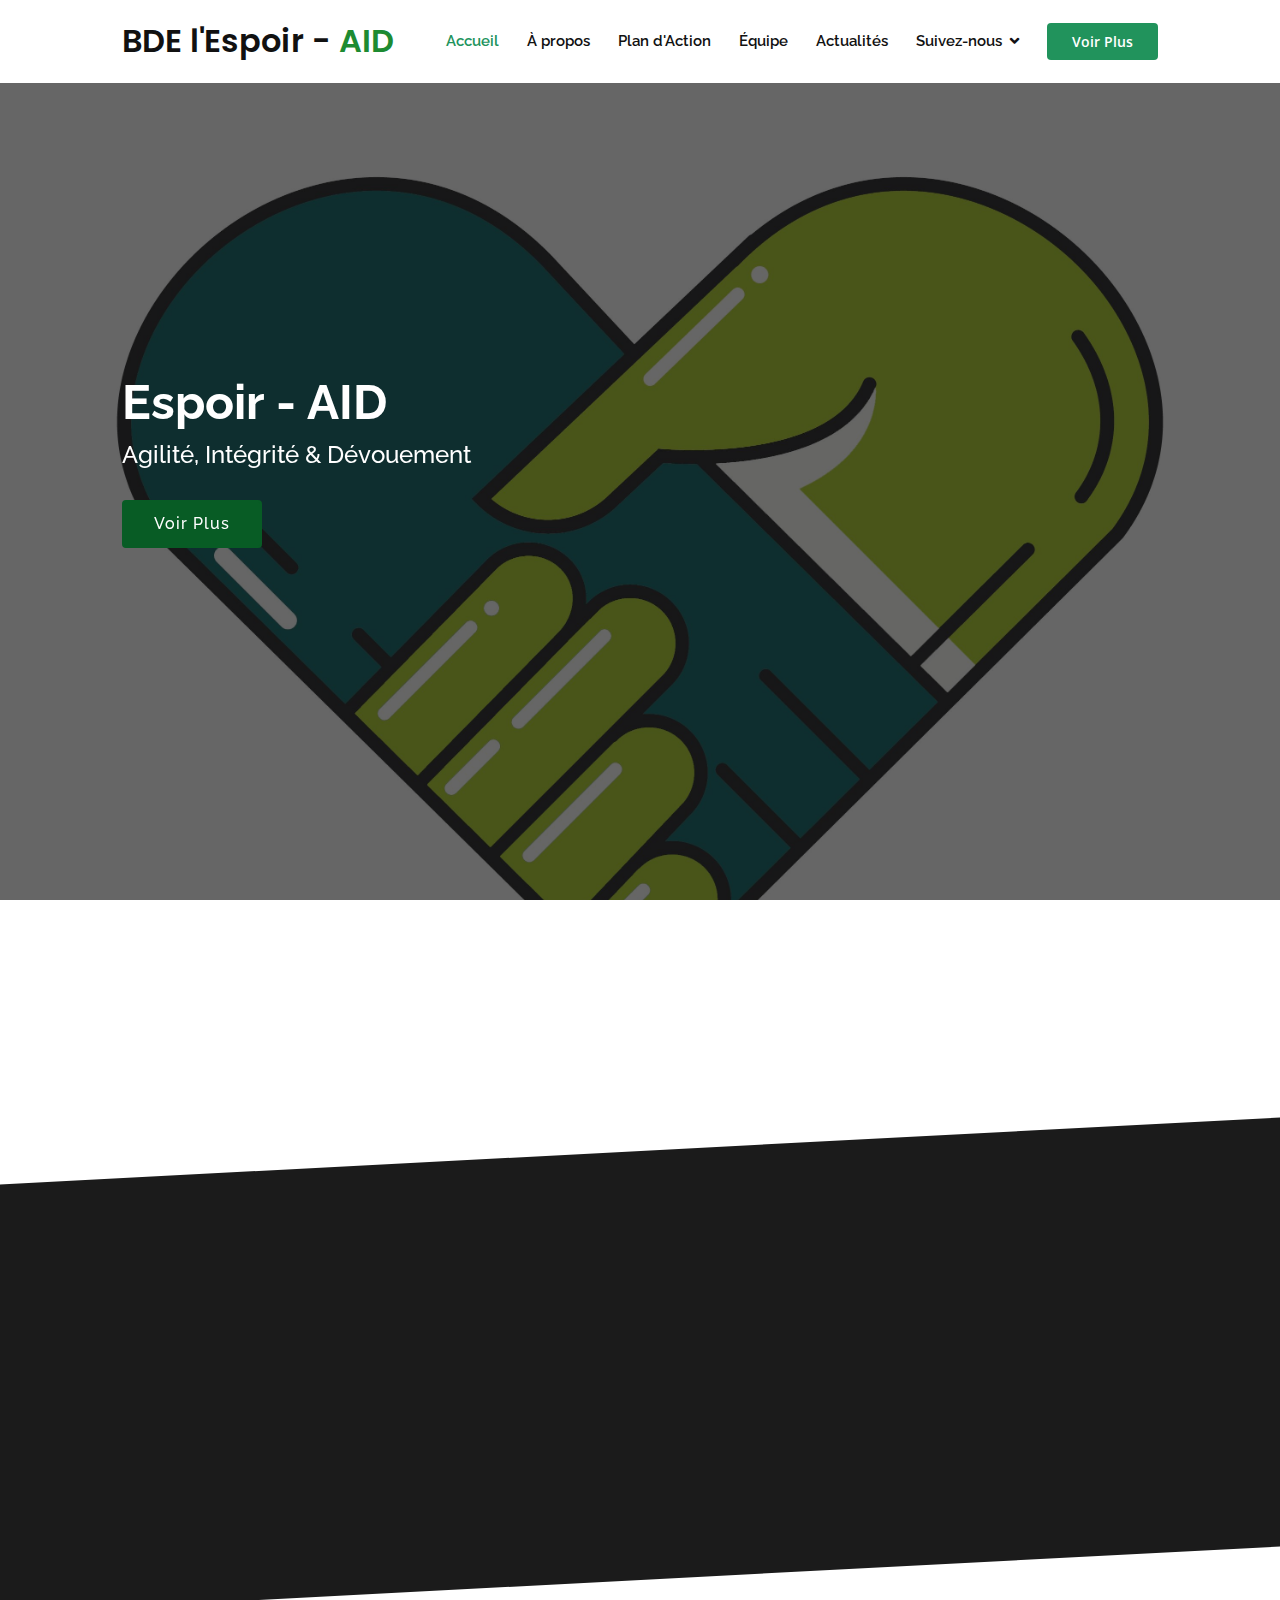
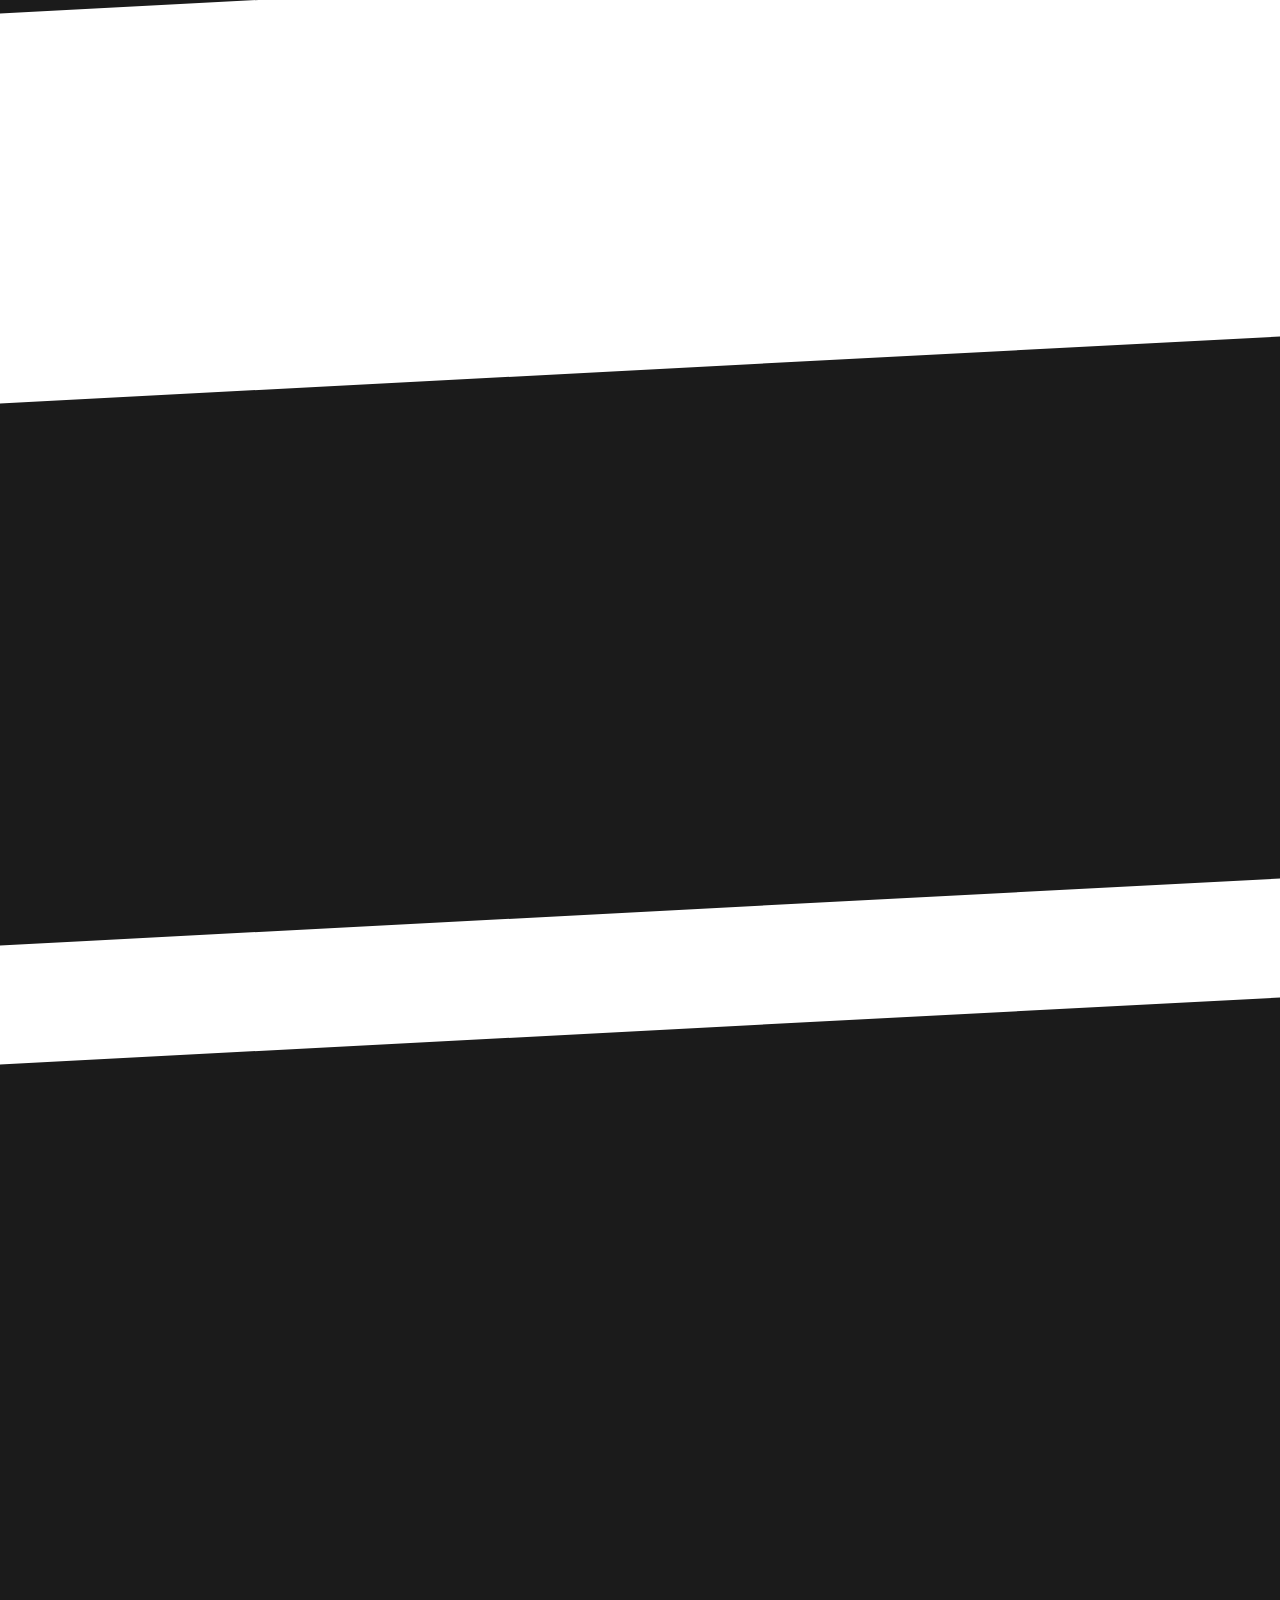
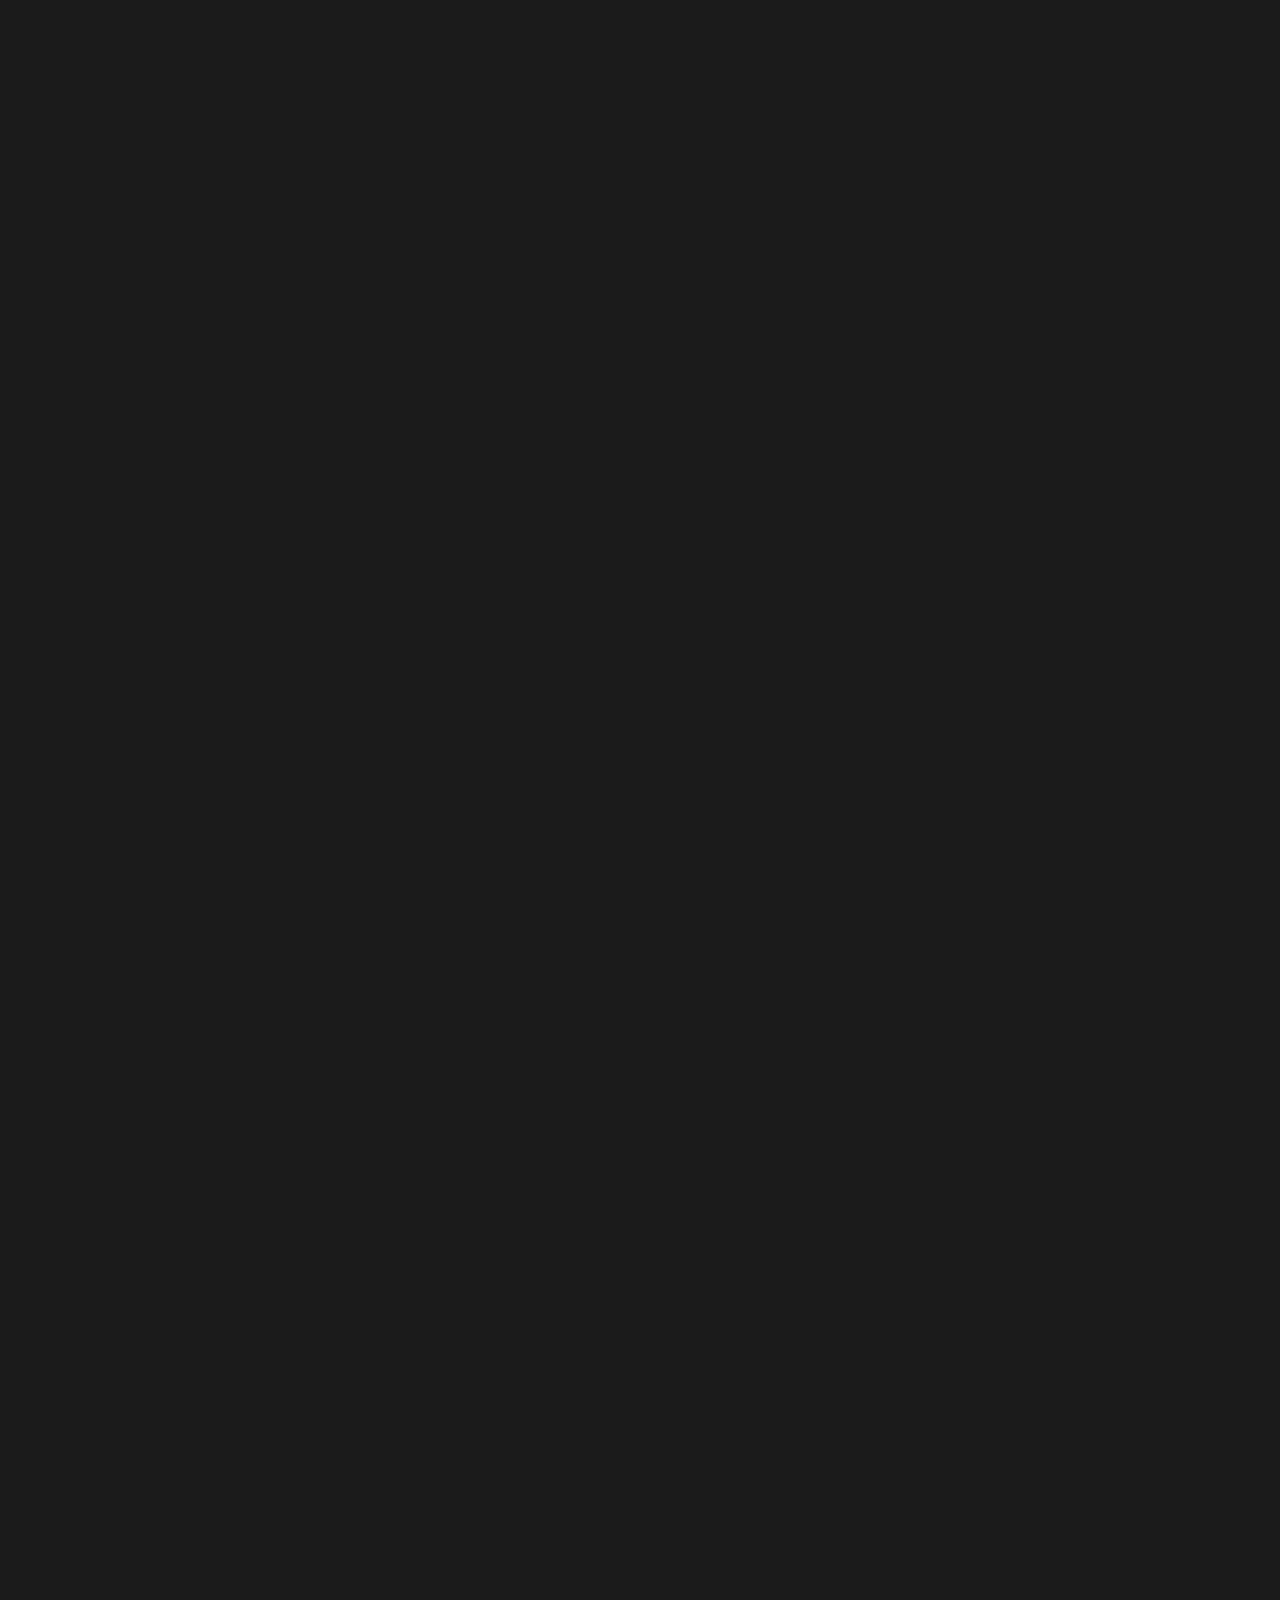
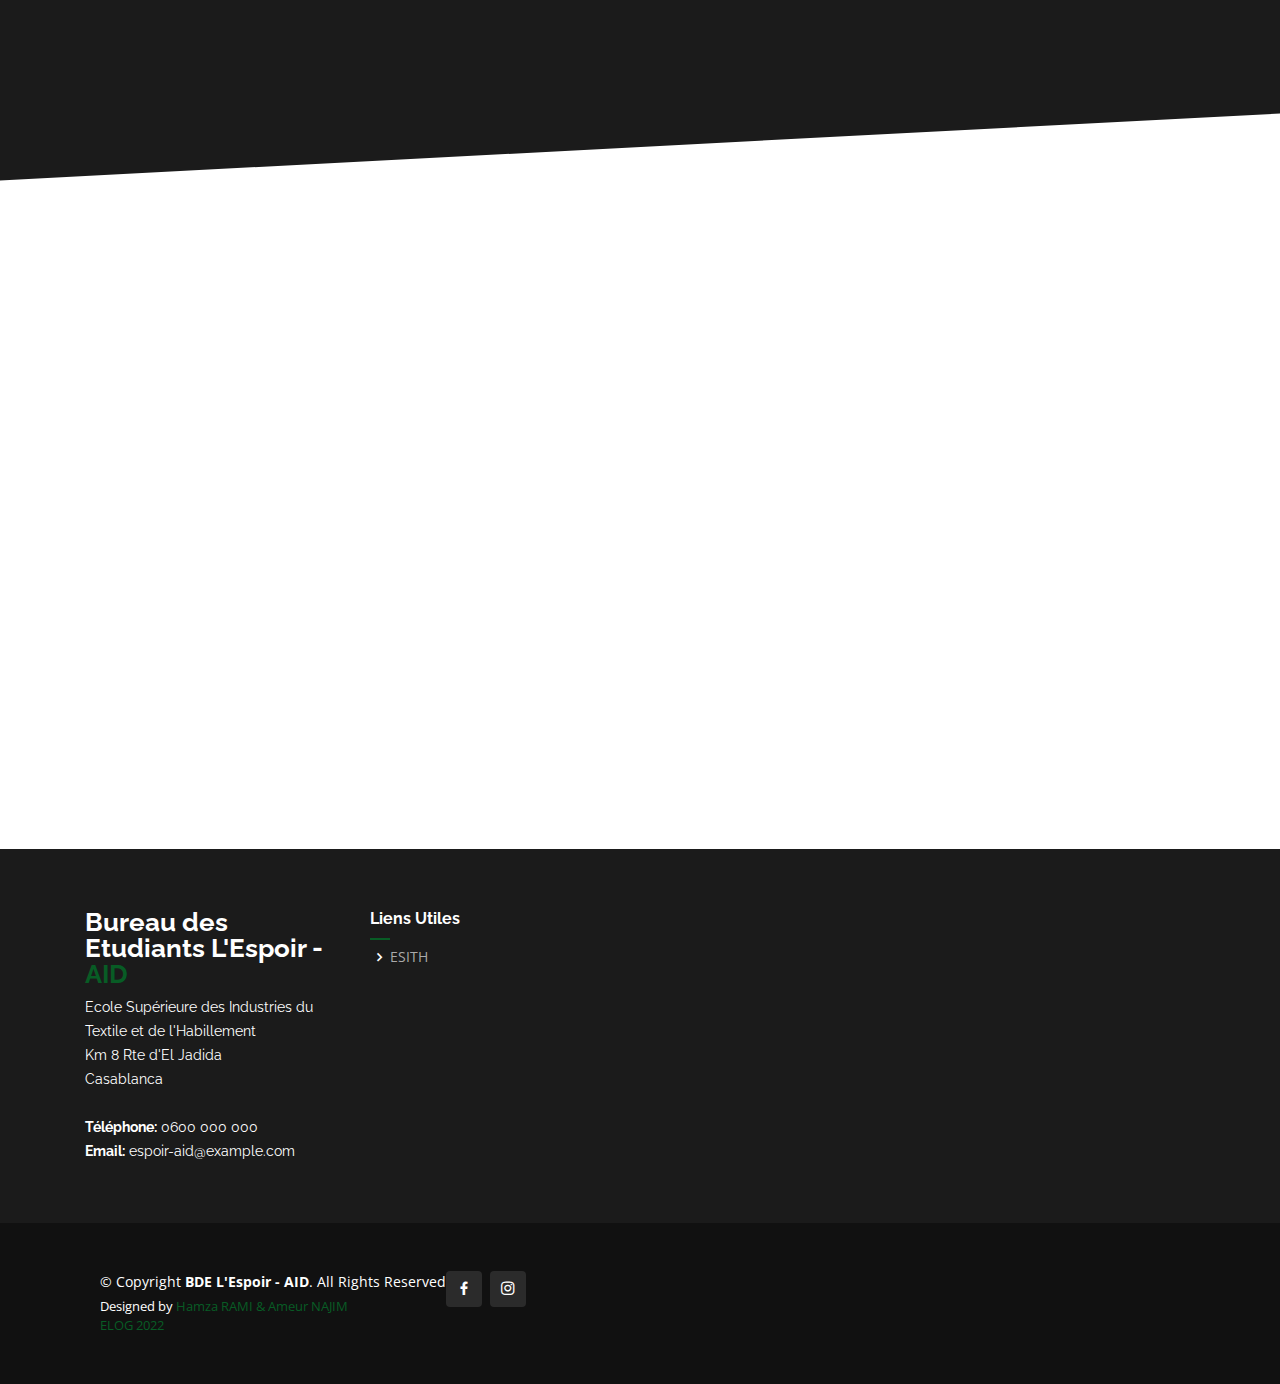
<file: index.html>
<!DOCTYPE html>
<html lang="en">

<head>
  <meta charset="utf-8">
  <meta content="width=device-width, initial-scale=1.0" name="viewport">

  <title>BDE L'Espoir - AID</title>
  <meta content="" name="description">
  <meta content="" name="keywords">

  <!-- Favicons -->
  <link href="assets/img/hero-bg.png" rel="icon">
  <link href="assets/img/hero-bg.png" rel="apple-touch-icon">

  <!-- Google Fonts -->
  <link href="https://fonts.googleapis.com/css?family=Open+Sans:300,300i,400,400i,600,600i,700,700i|Raleway:300,300i,400,400i,500,500i,600,600i,700,700i|Poppins:300,300i,400,400i,500,500i,600,600i,700,700i" rel="stylesheet">

  <!-- Vendor CSS Files -->
  <link href="assets/vendor/bootstrap/css/bootstrap.min.css" rel="stylesheet">
  <link href="assets/vendor/icofont/icofont.min.css" rel="stylesheet">
  <link href="assets/vendor/boxicons/css/boxicons.min.css" rel="stylesheet">
  <link href="assets/vendor/owl.carousel/assets/owl.carousel.min.css" rel="stylesheet">
  <link href="assets/vendor/remixicon/remixicon.css" rel="stylesheet">
  <link href="assets/vendor/venobox/venobox.css" rel="stylesheet">
  <link href="assets/vendor/aos/aos.css" rel="stylesheet">

  <!-- Template Main CSS File -->
  <link href="assets/css/style.css" rel="stylesheet">

  <!-- =======================================================
Fait par Hamza Rami et Ameur Najim
ELOG 2022
  ======================================================== -->
</head>

<body>

  <!-- ======= Header ======= -->
  <header id="header" class="fixed-top">
    <div class="container-fluid">
      <div class="row justify-content-center">
        <div class="col-xl-10 d-flex align-items-center">
          <h1 class="logo mr-auto"><a href="index.html">BDE l'Espoir - <span>AID</span></a></h1>
          <!-- Uncomment below if you prefer to use an image logo -->
          <!-- <a href="index.html" class="logo mr-auto"><img src="assets/img/logo.png" alt=""></a>-->

          <nav class="nav-menu d-none d-lg-block">
            <ul>
              <li class="active"><a href="#header">Accueil</a></li>
              <li><a href="#about">À propos</a></li>
              <li><a href="#services">Plan d'Action</a></li>
              <li><a href="#team">Équipe</a></li>
              <li><a href="blog.html">Actualités</a></li>
              <li class="drop-down"><a href="">Suivez-nous</a>
                <ul>
                  <li><a href="https://www.facebook.com/BDEespoirAID">Facebook</a></li>
                  <li><a href="https://www.instagram.com/bde_lespoir_aid?igshid=14jka0nfz78z3">Instagram</a></li>
              <li><a href="#contact">Contact</a></li>
            </ul>
          </nav><!-- .nav-menu -->

          <a href="#about" class="get-started-btn scrollto">Voir Plus</a>
        </div>
      </div>

    </div>
  </header><!-- End Header -->

  <!-- ======= Hero Section ======= -->
  <section id="hero" class="d-flex align-items-center">

    <div class="container-fluid" data-aos="zoom-out" data-aos-delay="100">
      <div class="row justify-content-center">
        <div class="col-xl-10">
          <div class="row">
            <div class="col-xl-5">
              <h1>Espoir - AID</h1>
              <h2>Agilité, Intégrité & Dévouement</h2>
              <a href="#about" class="btn-get-started scrollto">Voir Plus</a>
            </div>
          </div>
        </div>
      </div>
    </div>

  </section><!-- End Hero -->

  <main id="main">

    <!-- ======= Clients Section ======= -->
    <section id="clients" class="clients">
      <div class="container-fluid" data-aos="zoom-in">
        <div class="row justify-content-center">
          <div class="col-xl-10">
            <div class="owl-carousel clients-carousel">
              <img src="assets/img/clients/esith.png" alt="">
              <img src="assets/img/hero-bg.jpg" alt="">
            </div>
          </div>
        </div>
      </div>
    </section><!-- End Clients Section -->

    <!-- ======= About Section ======= -->
    <section id="about" class="about section-bg">
      <div class="container" data-aos="fade-up">

        <div class="row no-gutters">
          <div class="content col-xl-5 d-flex align-items-stretch">
            <div class="content">
              <h3>L'Espoir - AID</h3>
              <p>
                Le BDE ESPOIR - AID est composé de plusieurs Cellules
              </p>
              <a href="#services" class="about-btn"><span>Plan d'Action</span> <i class="bx bx-chevron-right"></i></a>
            </div>
          </div>
          <div class="col-xl-7 d-flex align-items-stretch">
            <div class="icon-boxes d-flex flex-column justify-content-center">
              <div class="row">
                <div class="col-md-6 icon-box" data-aos="fade-up" data-aos-delay="100">
                  <i class="bx bx-receipt"></i>
                  <h4>Cellule Formation</h4>
                  <p></p>
                </div>
                <div class="col-md-6 icon-box" data-aos="fade-up" data-aos-delay="200">
                  <i class="bx bx-cube-alt"></i>
                  <h4>Cellule Sports et Loisirs</h4>
                  <p></p>
                </div>
                <div class="col-md-6 icon-box" data-aos="fade-up" data-aos-delay="300">
                  <i class="bx bx-images"></i>
                  <h4>Cellule Media</h4>
                  <p></p>
                </div>
                <div class="col-md-6 icon-box" data-aos="fade-up" data-aos-delay="400">
                  <i class="bx bx-shield"></i>
                  <h4>Cellule Hygiène et Protocole</h4>
                  <p></p>
                </div>
              </div>
            </div><!-- End .content-->
          </div>
        </div>

      </div>
    </section><!-- End About Section -->

        <!-- ======= Counts Section ======= -->
        <section id="counts" class="counts">
          <div class="container" data-aos="fade-up">
    
            <div class="row">
                    
    

    
                <div class="w-100 mx-auto>">
                <div class="count-box">
                    
                  <i class="icofont-users-alt-5"></i>
                  <span data-toggle="counter-up">9</span>
                  <p>Cellules</p>
                </div>
              </div>
    
            </div>
    
          </div>
        </section><!-- End Counts Section -->

 
    <!-- ======= Services Section ======= -->
    <section id="services" class="services section-bg ">
      <div class="container" data-aos="fade-up">

        <div class="section-title">
          <h2>Plan d'action</h2>
          <p></p>
        </div>
       <div class="row">
          <div class="col-md-6">
            <div class="icon-box" data-aos="fade-up" data-aos-delay="100">
              <i class="icofont-computer"></i>
              <h4><a >Changer de télé à la buvette</a></h4>
              <p>Pour votre confort</p>
            </div>
          </div>
          <div class="col-md-6 mt-4 mt-md-0">
            <div class="icon-box" data-aos="fade-up" data-aos-delay="200">
              <i class="icofont-chart-bar-graph"></i>
              <h4><a >Vous permetre de vous autoformer</a></h4>
              <p>Contractualiser avec quelques plateformes d'autoformation</p>
            </div>
          </div>
          <div class="col-md-6 mt-4 mt-md-0">
            <div class="icon-box" data-aos="fade-up" data-aos-delay="300">
              <i class="icofont-image"></i>
              <h4><a >Mieux communiquer avec vous</a></h4>
              <p>A travers nos différents canaux de communication</p>
            </div>
          </div>

          <div class="col-md-6 mt-4 mt-md-0">
            <div class="icon-box" data-aos="fade-up" data-aos-delay="600">
              <i class="icofont-tasks-alt"></i>
              <h4><a > Création d'une boîte à suggestions</a></h4>
              <p>Vos suggestions seront toutes les bienvenues</p>
            </div>
          </div>
        </div>
       

      </div>
    </section><!-- End Services Section -->

     <!-- ======= Team Section ======= -->
     <section id="team" class="team section-bg">
      <div class="container" data-aos="fade-up">

        <div class="section-title">
          <h2>Notre Bureau</h2>
          <p><!-- Equipe motivée --></p>
        </div>

        <div class="row">

          <div class="col-lg-3 col-md-6 d-flex align-items-stretch">
            <div class="member" data-aos="fade-up" data-aos-delay="100">
              <div class="member-img">
                <img src="assets/img/team/sami.jpeg" class="img-fluid" alt="">
                <div class="social">
                  <a href=""><i class="icofont-twitter"></i></a>
                  <a href=""><i class="icofont-facebook"></i></a>
                  <a href=""><i class="icofont-instagram"></i></a>
                  <a href=""><i class="icofont-linkedin"></i></a>
                </div>
              </div>
              <div class="member-info">
                <h4>Sami Bahou</h4>
                <span>Président</span>
              </div>
            </div>
          </div>

          <div class="col-lg-3 col-md-6 d-flex align-items-stretch">
            <div class="member" data-aos="fade-up" data-aos-delay="200">
              <div class="member-img">
                <img src="assets/img/team/khalil.jpeg" class="img-fluid" alt="">
                <div class="social">
                  <a href=""><i class="icofont-twitter"></i></a>
                  <a href=""><i class="icofont-facebook"></i></a>
                  <a href=""><i class="icofont-instagram"></i></a>
                  <a href=""><i class="icofont-linkedin"></i></a>
                </div>
              </div>
              <div class="member-info">
                <h4>Khalil Assam</h4>
                <span>Vice-Président</span>
              </div>
            </div>
          </div>

          
          <div class="col-lg-3 col-md-6 d-flex align-items-stretch">
              <div class="member" data-aos="fade-up" data-aos-delay="300">
                <div class="member-img">
                  <img src="assets/img/team/hamza2.jpg" class="img-fluid" alt="">
                  <div class="social">
                    <a href=""><i class="icofont-twitter"></i></a>
                    <a href=""><i class="icofont-facebook"></i></a>
                    <a href=""><i class="icofont-instagram"></i></a>
                    <a href=""><i class="icofont-linkedin"></i></a>
                  </div>
                </div>
                <div class="member-info">
                  <h4>Hamza Rami</h4>
                  <span>Responsable Logistique</span>
                </div>
              </div>
            </div>
 



          <div class="col-lg-3 col-md-6 d-flex align-items-stretch">
              <div class="member" data-aos="fade-up" data-aos-delay="400">
                <div class="member-img">
                  <img src="assets/img/team/WhatsApp Image 2021-01-01 at 23.35.22.jpeg" class="img-fluid" alt="">
                  <div class="social">
                    <a href=""><i class="icofont-twitter"></i></a>
                    <a href=""><i class="icofont-facebook"></i></a>
                    <a href=""><i class="icofont-instagram"></i></a>
                    <a href=""><i class="icofont-linkedin"></i></a>
                  </div>
                </div>
                <div class="member-info">
                    <h4>Hiba Sidki</h4>
                    <span>Responsable Médias</span>
                  </div>
                </div>
              </div>
              
                


          <div class="col-lg-3 col-md-6 d-flex align-items-stretch">
              <div class="member" data-aos="fade-up" data-aos-delay="100">
                <div class="member-img">
                  <img src="assets/img/team/chamrah.jpeg" class="img-fluid" alt="">
                  <div class="social">
                    <a href=""><i class="icofont-twitter"></i></a>
                    <a href=""><i class="icofont-facebook"></i></a>
                    <a href=""><i class="icofont-instagram"></i></a>
                    <a href=""><i class="icofont-linkedin"></i></a>
                  </div>
                </div>
                <div class="member-info">
    
                    <h4>Youssef Chamrah</h4>
                    <span>Responsable Multimedia</span>
                  </div>
                </div>
              </div>



          <div class="col-lg-3 col-md-6 d-flex align-items-stretch">
            <div class="member" data-aos="fade-up" data-aos-delay="200">
              <div class="member-img">
                <img src="assets/img/team/soufiane.jpeg" class="img-fluid" alt="">
                <div class="social">
                  <a href=""><i class="icofont-twitter"></i></a>
                  <a href=""><i class="icofont-facebook"></i></a>
                  <a href=""><i class="icofont-instagram"></i></a>
                  <a href=""><i class="icofont-linkedin"></i></a>
                </div>
              </div>
              <div class="member-info">
                <h4>Soufiane Moudini</h4>
                <span>Responsable Sports et Loisirs</span>
              </div>
            </div>
          </div>

          <div class="col-lg-3 col-md-6 d-flex align-items-stretch">
              <div class="member" data-aos="fade-up" data-aos-delay="300">
                <div class="member-img">
                  <img src="assets/img/team/sijassi2.jpeg" class="img-fluid" alt="">
                  <div class="social">
                    <a href=""><i class="icofont-twitter"></i></a>
                    <a href=""><i class="icofont-facebook"></i></a>
                    <a href=""><i class="icofont-instagram"></i></a>
                    <a href=""><i class="icofont-linkedin"></i></a>
                  </div>
                </div>
                <div class="member-info">
                  <h4>Salma Sijassi</h4>
                  <span>Responsable Campus Femme </span>
                </div>
              </div>
            </div>

            <div class="col-lg-3 col-md-6 d-flex align-items-stretch">
                <div class="member" data-aos="fade-up" data-aos-delay="400">
                  <div class="member-img">
                    <img src="assets/img/team/benchara.jpeg" class="img-fluid" alt="">
                    <div class="social">
                      <a href=""><i class="icofont-twitter"></i></a>
                      <a href=""><i class="icofont-facebook"></i></a>
                      <a href=""><i class="icofont-instagram"></i></a>
                      <a href=""><i class="icofont-linkedin"></i></a>
                    </div>
                  </div>
                  <div class="member-info">
                    <h4>Zakariya Benchara</h4>
                    <span>Responsable Stage</span>
                  </div>
                </div>
              </div>

              <div class="col-lg-3 col-md-6 d-flex align-items-stretch">
                  <div class="member" data-aos="fade-up" data-aos-delay="100">
                    <div class="member-img">
                      <img src="assets/img/team/WhatsApp Image 2021-01-02 at 09.29.40.jpeg" class="img-fluid" alt="">
                      <div class="social">
                        <a href=""><i class="icofont-twitter"></i></a>
                        <a href=""><i class="icofont-facebook"></i></a>
                        <a href=""><i class="icofont-instagram"></i></a>
                        <a href=""><i class="icofont-linkedin"></i></a>
                      </div>
                    </div>
                    <div class="member-info">
                      <h4>Salma Amine</h4>
                      <span>Secrétaire Générale</span>
                    </div>
                  </div>
                </div>

          <div class="col-lg-3 col-md-6 d-flex align-items-stretch">
            <div class="member" data-aos="fade-up" data-aos-delay="200">
              <div class="member-img">
                <img src="assets/img/team/bennigh.jpeg" class="img-fluid" alt="">
                <div class="social">
                  <a href=""><i class="icofont-twitter"></i></a>
                  <a href=""><i class="icofont-facebook"></i></a>
                  <a href=""><i class="icofont-instagram"></i></a>
                  <a href=""><i class="icofont-linkedin"></i></a>
                </div>
              </div>
              <div class="member-info">
                <h4>Nour-Eddine Bennigh</h4>
                <span>Trésorier</span>
              </div>
            </div>
          </div>
          <div class="col-lg-3 col-md-6 d-flex align-items-stretch">
            <div class="member" data-aos="fade-up" data-aos-delay="300">
              <div class="member-img">
                <img src="assets/img/team/nada.jpeg" class="img-fluid" alt="">
                <div class="social">
                  <a href=""><i class="icofont-twitter"></i></a>
                  <a href=""><i class="icofont-facebook"></i></a>
                  <a href=""><i class="icofont-instagram"></i></a>
                  <a href=""><i class="icofont-linkedin"></i></a>
                </div>
              </div>
              <div class="member-info">
                <h4>Nada Afailal</h4>
                <span>Responsable Communication</span>
              </div>
            </div>
          </div>

    <div class="col-lg-3 col-md-6 d-flex align-items-stretch">
      <div class="member" data-aos="fade-up" data-aos-delay="400">
        <div class="member-img">
          <img src="assets/img/team/omar2.jpeg" class="img-fluid" alt="">
          <div class="social">
            <a href=""><i class="icofont-twitter"></i></a>
            <a href=""><i class="icofont-facebook"></i></a>
            <a href=""><i class="icofont-instagram"></i></a>
            <a href=""><i class="icofont-linkedin"></i></a>
          </div>
        </div>
        <div class="member-info">
          <h4>Omar Ait Lahmadi</h4>
          <span>Responsable Formation</span>
        </div>
      </div>
    </div>
    <div class="col-lg-3 col-md-6 d-flex align-items-stretch">
      <div class="member" data-aos="fade-up" data-aos-delay="100">
        <div class="member-img">
          <img src="assets/img/team/bourhaba.jpeg" class="img-fluid" alt="">
          <div class="social">
            <a href=""><i class="icofont-twitter"></i></a>
            <a href=""><i class="icofont-facebook"></i></a>
            <a href=""><i class="icofont-instagram"></i></a>
            <a href=""><i class="icofont-linkedin"></i></a>
          </div>
        </div>
        <div class="member-info">
          <h4>Othman Bourhaba</h4>
          <span>Responsable Campus Homme</span>
        </div>
      </div>
    </div>
    <div class="col-lg-3 col-md-6 d-flex align-items-stretch">
      <div class="member" data-aos="fade-up" data-aos-delay="200">
        <div class="member-img">
          <img src="assets/img/team/hse.jpeg" class="img-fluid" alt="">
          <div class="social">
            <a href=""><i class="icofont-twitter"></i></a>
            <a href=""><i class="icofont-facebook"></i></a>
            <a href=""><i class="icofont-instagram"></i></a>
            <a href=""><i class="icofont-linkedin"></i></a>
          </div>
        </div>
        <div class="member-info">
          <h4>Imad Talbi Alami</h4>
          <span>Responsable Hygiène et Protocole</span>
        </div>
      </div>
    </div>

<div class="col-lg-3 col-md-6 d-flex align-items-stretch">
<div class="member" data-aos="fade-up" data-aos-delay="300">
  <div class="member-img">
    <img src="assets/img/team/kouzmane.jpeg" class="img-fluid" alt="">
    <div class="social">
      <a href=""><i class="icofont-twitter"></i></a>
      <a href=""><i class="icofont-facebook"></i></a>
      <a href=""><i class="icofont-instagram"></i></a>
      <a href=""><i class="icofont-linkedin"></i></a>
    </div>
  </div>
  <div class="member-info">
    <h4>Ismail Kouzmane</h4>
    <span>Conseiller</span>
  </div>
</div>
</div>

<div class="col-lg-3 col-md-6 d-flex align-items-stretch">
  <div class="member" data-aos="fade-up" data-aos-delay="400">
    <div class="member-img">
      <img src="assets/img/team/sehli.jpeg" class="img-fluid" alt="">
      <div class="social">
        <a href=""><i class="icofont-twitter"></i></a>
        <a href=""><i class="icofont-facebook"></i></a>
        <a href=""><i class="icofont-instagram"></i></a>
        <a href=""><i class="icofont-linkedin"></i></a>
      </div>
    </div>
    <div class="member-info">
      <h4>Achraf Sehli</h4>
      <span>Conseiller</span>
    </div>
  </div>
</div>

<div class="col-lg-3 col-md-6 d-flex align-items-stretch">
  <div class="member" data-aos="fade-up" data-aos-delay="200">
    <div class="member-img">
      <img src="assets/img/team/oukabli.jpeg" class="img-fluid" alt="">
      <div class="social">
        <a href=""><i class="icofont-twitter"></i></a>
        <a href=""><i class="icofont-facebook"></i></a>
        <a href=""><i class="icofont-instagram"></i></a>
        <a href=""><i class="icofont-linkedin"></i></a>
      </div>
    </div>
    <div class="member-info">
      <h4>Ayoub Oukabli</h4>
      <span>Vice-Respo Sports et Loisirs</span>
    </div>
  </div>
</div>

<div class="col-lg-3 col-md-6 d-flex align-items-stretch">
  <div class="member" data-aos="fade-up" data-aos-delay="200">
    <div class="member-img">
      <img src="assets/img/team/alloul.jpeg" class="img-fluid" alt="">
      <div class="social">
        <a href=""><i class="icofont-twitter"></i></a>
        <a href=""><i class="icofont-facebook"></i></a>
        <a href=""><i class="icofont-instagram"></i></a>
        <a href=""><i class="icofont-linkedin"></i></a>
      </div>
    </div>
    <div class="member-info">
      <h4>Oussama Aloul</h4>
      <span>Vice-Respo Formation</span>
    </div>
  </div>
</div>

<div class="col-lg-3 col-md-6 d-flex align-items-stretch">
  <div class="member" data-aos="fade-up" data-aos-delay="200">
    <div class="member-img">
      <img src="assets/img/team/alaoui.jpeg" class="img-fluid" alt="">
      <div class="social">
        <a href=""><i class="icofont-twitter"></i></a>
        <a href=""><i class="icofont-facebook"></i></a>
        <a href=""><i class="icofont-instagram"></i></a>
        <a href=""><i class="icofont-linkedin"></i></a>
      </div>
    </div>
    <div class="member-info">
      <h4>Hamza El Kassimi El Alaoui</h4>
      <span>Vice-respo Campus Homme</span>
    </div>
  </div>
</div>


        

        </div>

      </div>
    </section><!-- End Team Section -->  

 <!-- End Tabs Section -->

    <!-- ======= Portfolio Section ======= -->
   <!-- End Frequently Asked Questions Section -->

 

    <!-- ======= Contact Section ======= -->
    <section id="contact" class="contact">
      <div class="container" data-aos="fade-up">

        <div class="section-title">
          <h2>Contact</h2>
         
        </div>

        <div class="row" data-aos="fade-up" data-aos-delay="100">

          <div class="col-lg-6">

            <div class="row">
              <div class="col-md-12">
                <div class="info-box">
                  <i class="bx bx-map"></i>
                  <h3>ESITH</h3>
                  <p>Km 8 Rte d'El Jadida<br>Casablanca</p>
                </div>
              </div>
              <div class="col-md-6">
                <div class="info-box mt-4">
                  <i class="bx bx-envelope"></i>
                  <h3>Email </h3>
                  <p>espoir-aid@example.com</p>
                </div>
              </div>
              <div class="col-md-6">
                <div class="info-box mt-4">
                  <i class="bx bx-phone-call"></i>
                  <h3></h3>
                  <p>0600 000 000</p>
                </div>
              </div>
            </div>

          </div>
          
          <div class="col-lg-6">
              
            <form action="forms/contact.php" method="post" role="form" class="php-email-form">
              <h2>Suggestions</h2>
               <div class="form-row">
                <div class="col form-group">
                  <input type="text" name="Nom" class="form-control" id="name" placeholder="Nom"  data-msg="Please enter at least 4 chars" />
                  <div class="validate"></div>
                </div>
                <div class="col form-group">
                  <input type="email" class="form-control" name="email" id="email" placeholder="Contact"  data-msg="Please enter a valid email" />
                  <div class="validate"></div>
                </div>
              </div>
              <div class="form-group">
                <input type="text" class="form-control" name="Filière" id="subject" placeholder="Filière" data-rule="minlen:2" data-msg="Veuillez entrer votre filière" />
                <div class="validate"></div>
              </div>
              <div class="form-group">
                <textarea class="form-control" name="Réclamation ou Suggestion" rows="5" data-rule="required" data-msg="Veuillez nous faire part de votre réclamation" placeholder="Suggestion ou Réclamation"></textarea>
                <div class="validate"></div>
              </div>
              <div class="mb-3">
                <div class="loading">Loading</div>
                <div class="error-message"></div>
                <div class="sent-message">Your message has been sent. Thank you!</div>
              </div>
              <div class="text-center"><button type="submit">Envoyer</button></div>
            </form>
          </div>

        </div>

      </div>
    </section><!-- End Contact Section -->

  </main><!-- End #main -->

  <!-- ======= Footer ======= -->
  <footer id="footer">

    <div class="footer-top">
      <div class="container">
        <div class="row">

          <div class="col-lg-3 col-md-6 footer-contact">
            <h3>Bureau des Etudiants L'Espoir - <span> AID</span></h3>
            <p>
              Ecole Supérieure des Industries du Textile et de l'Habillement <br>
              Km 8 Rte d'El Jadida<br>
              Casablanca <br><br>
              <strong>Téléphone:</strong>  0600 000 000<br>
              <strong>Email:</strong> espoir-aid@example.com<br>
            </p>
          </div>

          <div class="col-lg-2 col-md-6 footer-links">
            <h4>Liens Utiles</h4>
            <ul>
              <li><i class="bx bx-chevron-right"></i> <a href="http://esith.ac.ma/">ESITH</a></li>

            </ul>
          </div>





        </div>
      </div>
    </div>

    <div class="container d-md-flex py-4">

      <div class="mr-md-auto text-center text-md-left">
    <div class="container d-md-flex py-4">

      <div class="mr-md-auto text-center text-md-left">
        <div class="copyright">
          &copy; Copyright <strong><span>BDE L'Espoir - AID</span></strong>. All Rights Reserved
        </div>
        <div class="credits">

          Designed by <a href="https://bootstrapmade.com/">Hamza RAMI & Ameur NAJIM <br>ELOG 2022</br></a>
        </div>
      </div>
      
      <div class="social-links text-center text-md-right pt-3 pt-md-0">
        <a href="https://www.facebook.com/BDEespoirAID" class="facebook"><i class="bx bxl-facebook"></i></a>
        <a href="https://www.instagram.com/bde_lespoir_aid?igshid=14jka0nfz78z3" class="instagram"><i class="bx bxl-instagram"></i></a>
      </div>
    </div>
  </footer><!-- End Footer -->

  <a href="#" class="back-to-top"><i class="icofont-simple-up"></i></a>

  <!-- Vendor JS Files -->
  <script src="assets/vendor/jquery/jquery.min.js"></script>
  <script src="assets/vendor/bootstrap/js/bootstrap.bundle.min.js"></script>
  <script src="assets/vendor/jquery.easing/jquery.easing.min.js"></script>
  <script src="assets/vendor/php-email-form/validate.js"></script>
  <script src="assets/vendor/owl.carousel/owl.carousel.min.js"></script>
  <script src="assets/vendor/waypoints/jquery.waypoints.min.js"></script>
  <script src="assets/vendor/counterup/counterup.min.js"></script>
  <script src="assets/vendor/isotope-layout/isotope.pkgd.min.js"></script>
  <script src="assets/vendor/venobox/venobox.min.js"></script>
  <script src="assets/vendor/aos/aos.js"></script>

  <!-- Template Main JS File -->
  <script src="assets/js/main.js"></script>

</body>

</html>
</file>
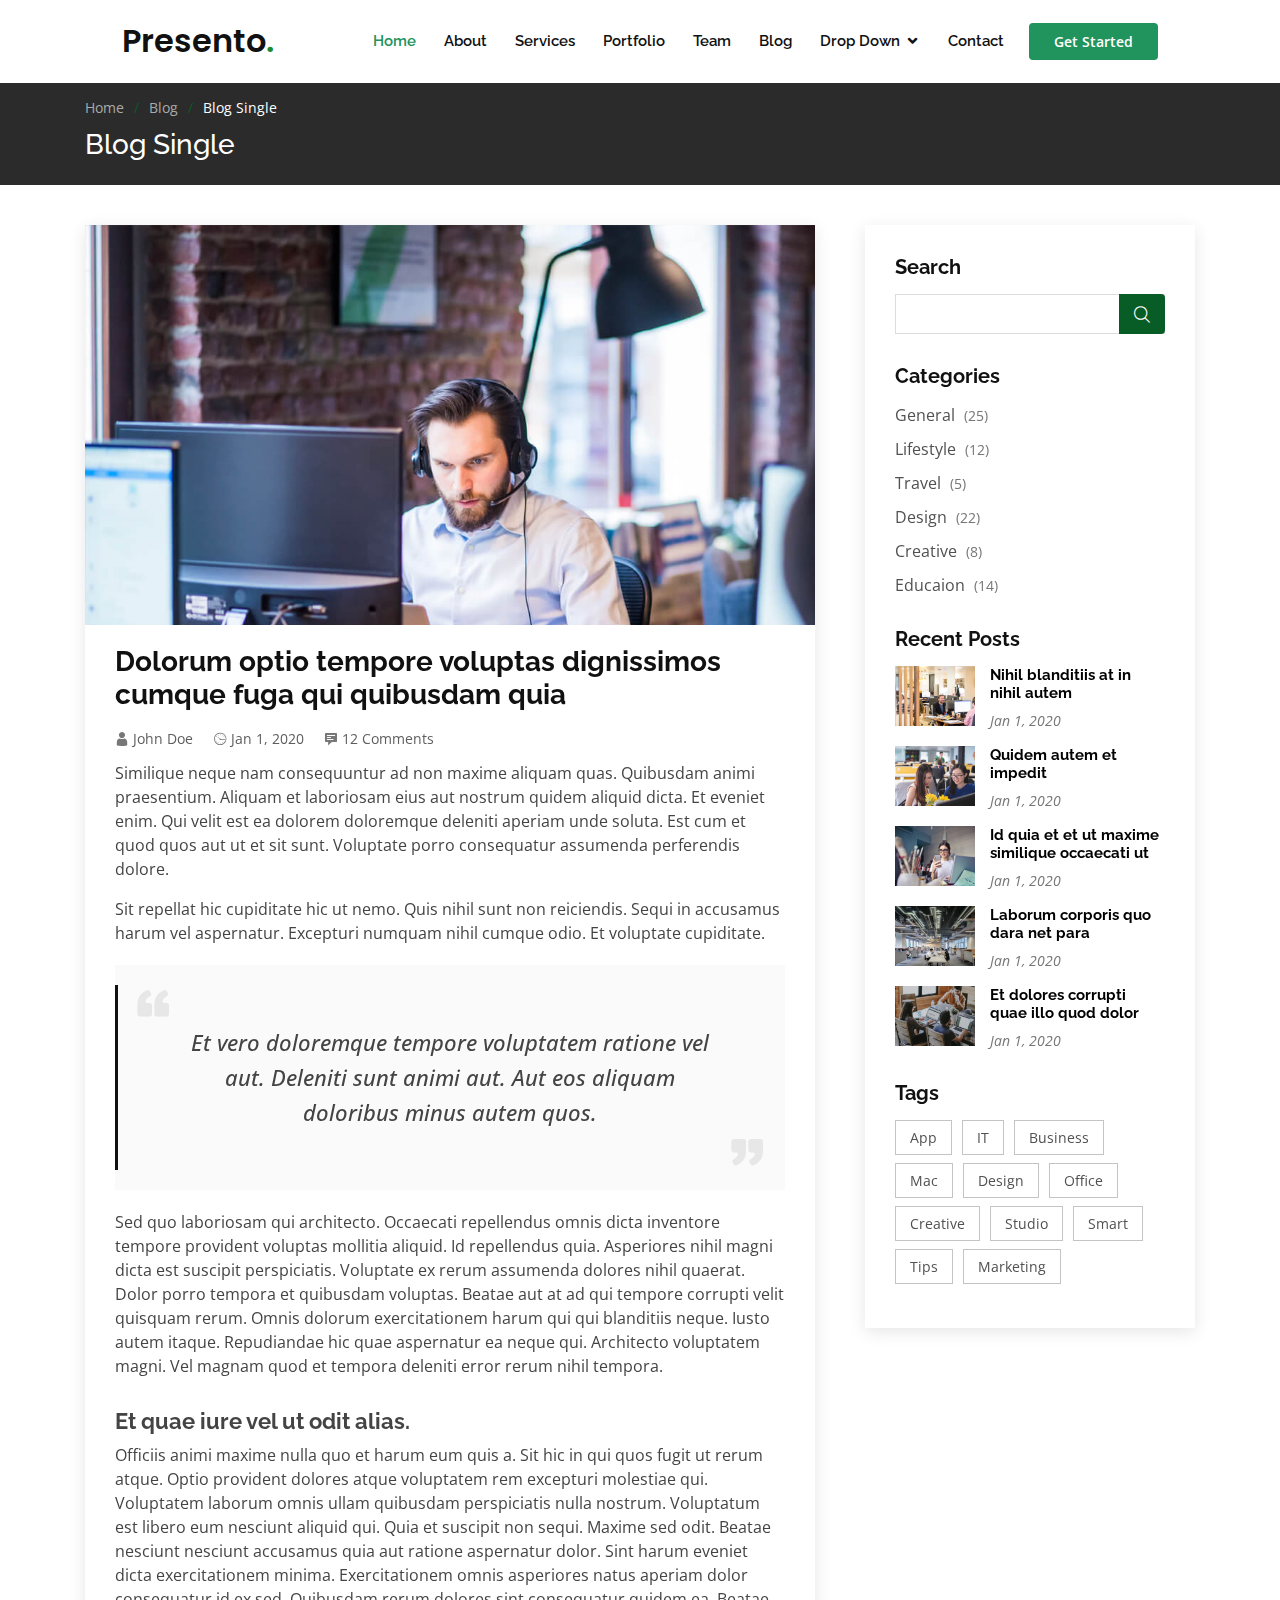
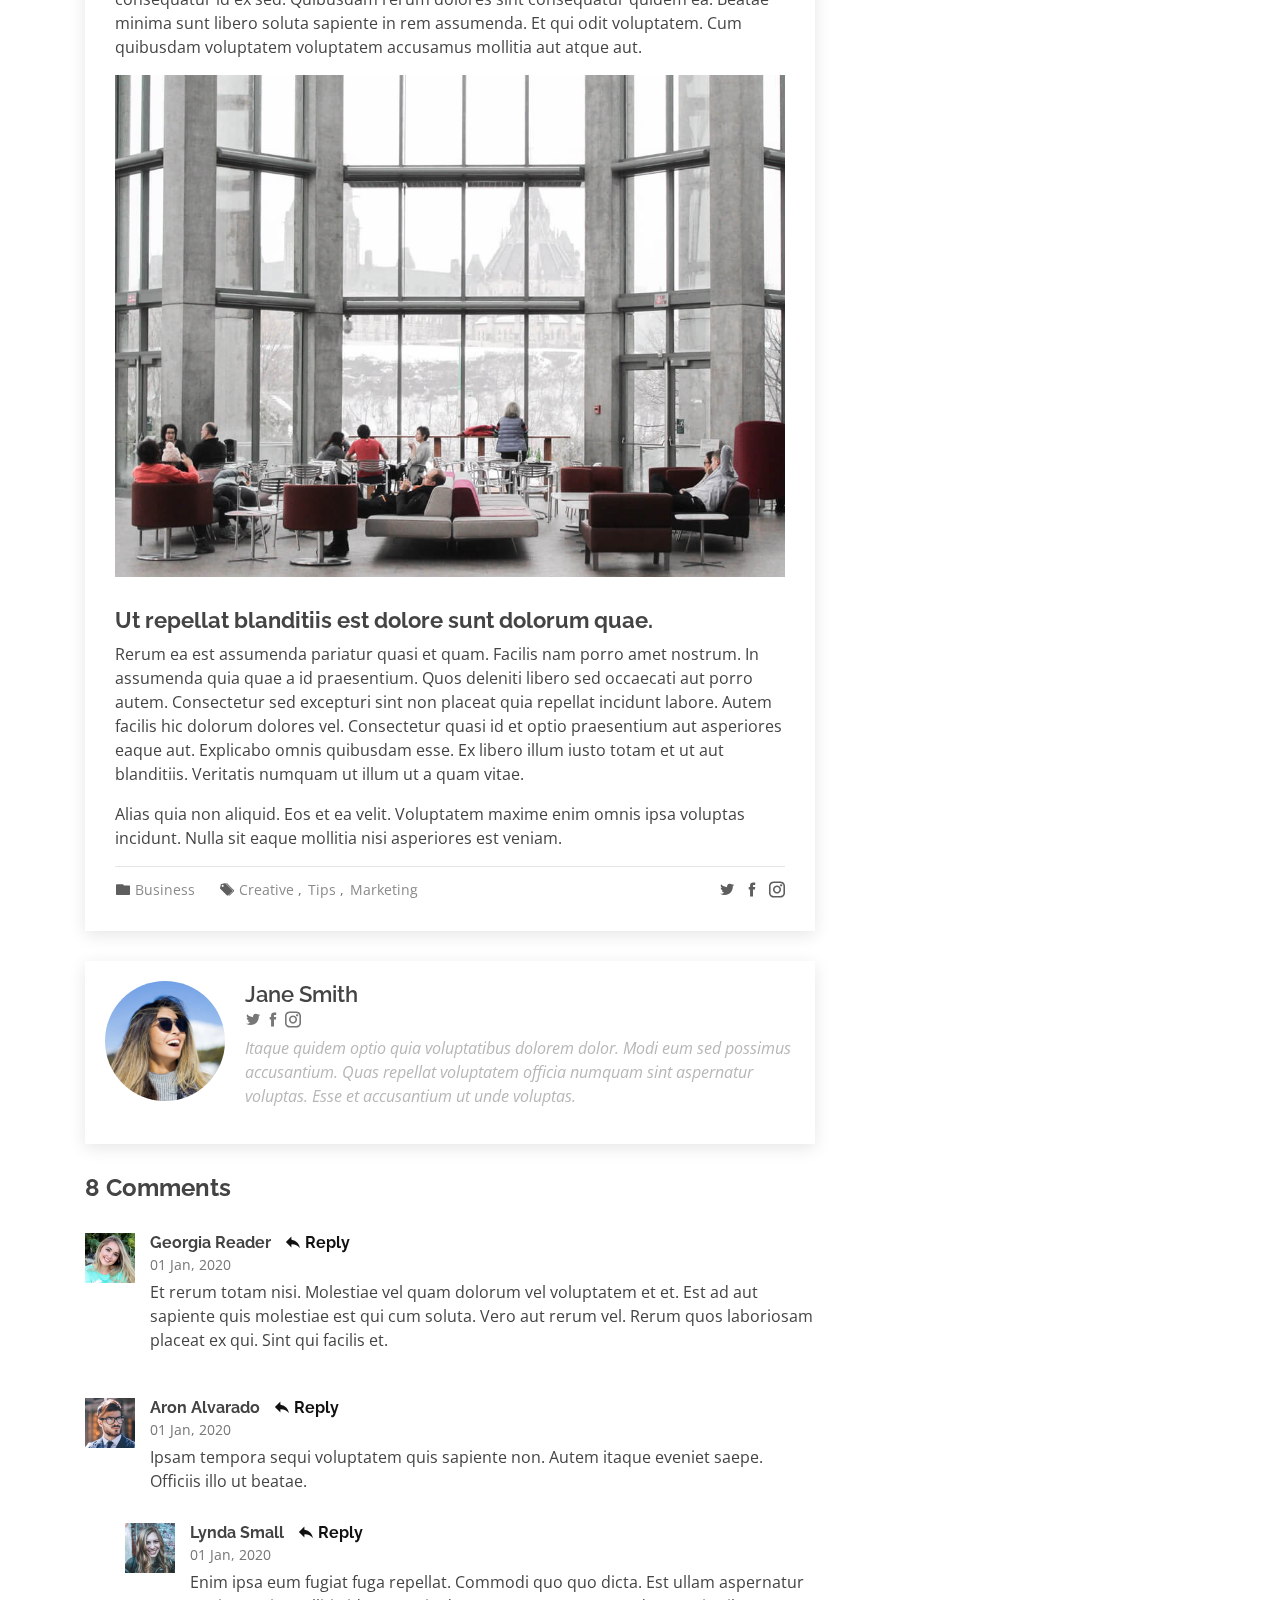
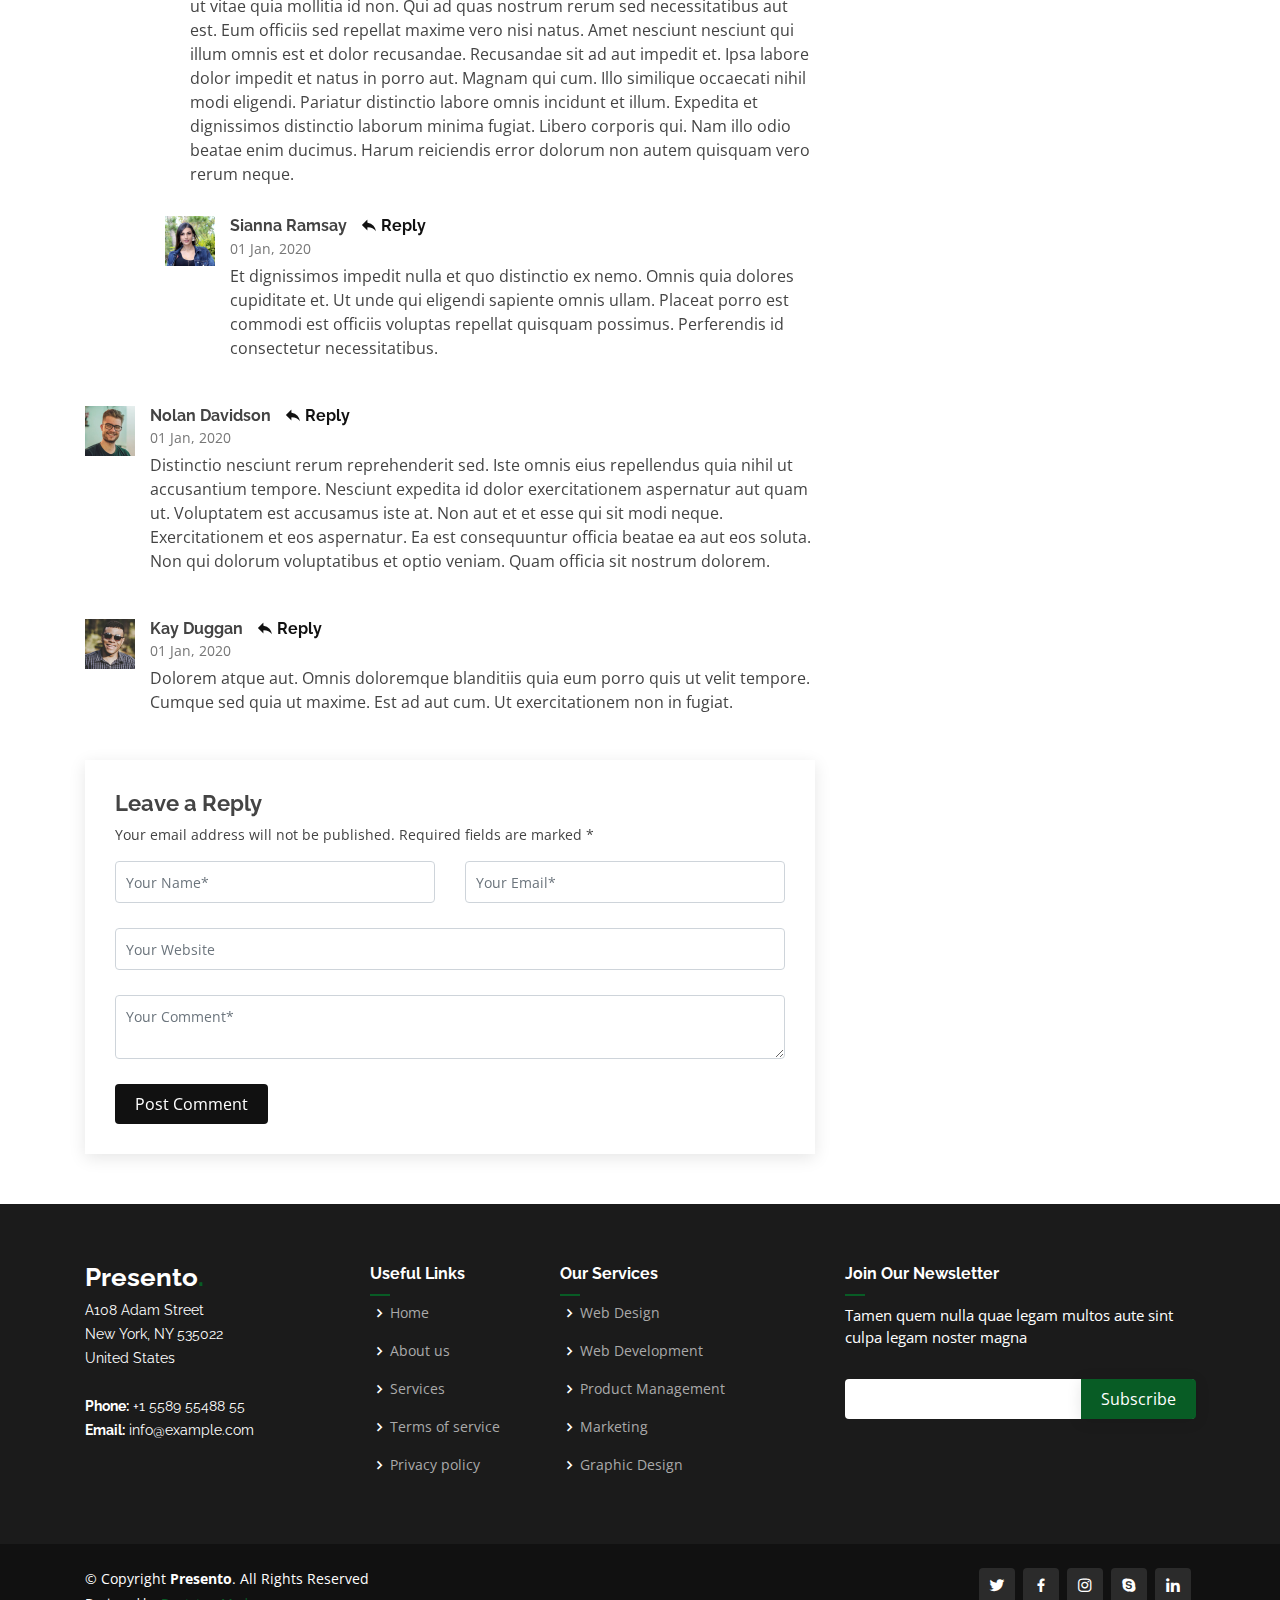
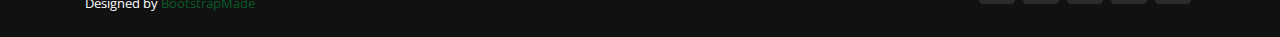
<file: blog-single.html>
<!DOCTYPE html>
<html lang="en">

<head>
  <meta charset="utf-8">
  <meta content="width=device-width, initial-scale=1.0" name="viewport">

  <title>Blog Single - Presento Bootstrap Template</title>
  <meta content="" name="description">
  <meta content="" name="keywords">

  <!-- Favicons -->
  <link href="assets/img/favicon.png" rel="icon">
  <link href="assets/img/apple-touch-icon.png" rel="apple-touch-icon">

  <!-- Google Fonts -->
  <link href="https://fonts.googleapis.com/css?family=Open+Sans:300,300i,400,400i,600,600i,700,700i|Raleway:300,300i,400,400i,500,500i,600,600i,700,700i|Poppins:300,300i,400,400i,500,500i,600,600i,700,700i" rel="stylesheet">

  <!-- Vendor CSS Files -->
  <link href="assets/vendor/bootstrap/css/bootstrap.min.css" rel="stylesheet">
  <link href="assets/vendor/icofont/icofont.min.css" rel="stylesheet">
  <link href="assets/vendor/boxicons/css/boxicons.min.css" rel="stylesheet">
  <link href="assets/vendor/owl.carousel/assets/owl.carousel.min.css" rel="stylesheet">
  <link href="assets/vendor/remixicon/remixicon.css" rel="stylesheet">
  <link href="assets/vendor/venobox/venobox.css" rel="stylesheet">
  <link href="assets/vendor/aos/aos.css" rel="stylesheet">

  <!-- Template Main CSS File -->
  <link href="assets/css/style.css" rel="stylesheet">

  <!-- =======================================================
  * Template Name: Presento - v1.1.0
  * Template URL: https://bootstrapmade.com/presento-bootstrap-corporate-template/
  * Author: BootstrapMade.com
  * License: https://bootstrapmade.com/license/
  ======================================================== -->
</head>

<body>

  <!-- ======= Header ======= -->
  <header id="header" class="fixed-top">
    <div class="container-fluid">
      <div class="row justify-content-center">
        <div class="col-xl-10 d-flex align-items-center">
          <h1 class="logo mr-auto"><a href="index.html">Presento<span>.</span></a></h1>
          <!-- Uncomment below if you prefer to use an image logo -->
          <!-- <a href="index.html" class="logo mr-auto"><img src="assets/img/logo.png" alt=""></a>-->

          <nav class="nav-menu d-none d-lg-block">
            <ul>
              <li class="active"><a href="#header">Home</a></li>
              <li><a href="#about">About</a></li>
              <li><a href="#services">Services</a></li>
              <li><a href="#portfolio">Portfolio</a></li>
              <li><a href="#team">Team</a></li>
              <li><a href="blog.html">Blog</a></li>
              <li class="drop-down"><a href="">Drop Down</a>
                <ul>
                  <li><a href="#">Drop Down 1</a></li>
                  <li class="drop-down"><a href="#">Deep Drop Down</a>
                    <ul>
                      <li><a href="#">Deep Drop Down 1</a></li>
                      <li><a href="#">Deep Drop Down 2</a></li>
                      <li><a href="#">Deep Drop Down 3</a></li>
                      <li><a href="#">Deep Drop Down 4</a></li>
                      <li><a href="#">Deep Drop Down 5</a></li>
                    </ul>
                  </li>
                  <li><a href="#">Drop Down 2</a></li>
                  <li><a href="#">Drop Down 3</a></li>
                  <li><a href="#">Drop Down 4</a></li>
                </ul>
              </li>
              <li><a href="#contact">Contact</a></li>
            </ul>
          </nav><!-- .nav-menu -->

          <a href="#about" class="get-started-btn scrollto">Get Started</a>
        </div>
      </div>

    </div>
  </header><!-- End Header -->

  <main id="main">

    <!-- ======= Breadcrumbs ======= -->
    <section class="breadcrumbs">
      <div class="container">

        <ol>
          <li><a href="index.html">Home</a></li>
          <li><a href="blog.html">Blog</a></li>
          <li>Blog Single</li>
        </ol>
        <h2>Blog Single</h2>

      </div>
    </section><!-- End Breadcrumbs -->

    <!-- ======= Blog Single Section ======= -->
    <section id="blog" class="blog">
      <div class="container" data-aos="fade-up">

        <div class="row">

          <div class="col-lg-8 entries">

            <article class="entry entry-single">

              <div class="entry-img">
                <img src="assets/img/blog/blog-1.jpg" alt="" class="img-fluid">
              </div>

              <h2 class="entry-title">
                <a href="blog-single.html">Dolorum optio tempore voluptas dignissimos cumque fuga qui quibusdam quia</a>
              </h2>

              <div class="entry-meta">
                <ul>
                  <li class="d-flex align-items-center"><i class="icofont-user"></i> <a href="blog-single.html">John Doe</a></li>
                  <li class="d-flex align-items-center"><i class="icofont-wall-clock"></i> <a href="blog-single.html"><time datetime="2020-01-01">Jan 1, 2020</time></a></li>
                  <li class="d-flex align-items-center"><i class="icofont-comment"></i> <a href="blog-single.html">12 Comments</a></li>
                </ul>
              </div>

              <div class="entry-content">
                <p>
                  Similique neque nam consequuntur ad non maxime aliquam quas. Quibusdam animi praesentium. Aliquam et laboriosam eius aut nostrum quidem aliquid dicta.
                  Et eveniet enim. Qui velit est ea dolorem doloremque deleniti aperiam unde soluta. Est cum et quod quos aut ut et sit sunt. Voluptate porro consequatur assumenda perferendis dolore.
                </p>

                <p>
                  Sit repellat hic cupiditate hic ut nemo. Quis nihil sunt non reiciendis. Sequi in accusamus harum vel aspernatur. Excepturi numquam nihil cumque odio. Et voluptate cupiditate.
                </p>

                <blockquote>
                  <i class="icofont-quote-left quote-left"></i>
                  <p>
                    Et vero doloremque tempore voluptatem ratione vel aut. Deleniti sunt animi aut. Aut eos aliquam doloribus minus autem quos.
                  </p>
                  <i class="las la-quote-right quote-right"></i>
                  <i class="icofont-quote-right quote-right"></i>
                </blockquote>

                <p>
                  Sed quo laboriosam qui architecto. Occaecati repellendus omnis dicta inventore tempore provident voluptas mollitia aliquid. Id repellendus quia. Asperiores nihil magni dicta est suscipit perspiciatis. Voluptate ex rerum assumenda dolores nihil quaerat.
                  Dolor porro tempora et quibusdam voluptas. Beatae aut at ad qui tempore corrupti velit quisquam rerum. Omnis dolorum exercitationem harum qui qui blanditiis neque.
                  Iusto autem itaque. Repudiandae hic quae aspernatur ea neque qui. Architecto voluptatem magni. Vel magnam quod et tempora deleniti error rerum nihil tempora.
                </p>

                <h3>Et quae iure vel ut odit alias.</h3>
                <p>
                  Officiis animi maxime nulla quo et harum eum quis a. Sit hic in qui quos fugit ut rerum atque. Optio provident dolores atque voluptatem rem excepturi molestiae qui. Voluptatem laborum omnis ullam quibusdam perspiciatis nulla nostrum. Voluptatum est libero eum nesciunt aliquid qui.
                  Quia et suscipit non sequi. Maxime sed odit. Beatae nesciunt nesciunt accusamus quia aut ratione aspernatur dolor. Sint harum eveniet dicta exercitationem minima. Exercitationem omnis asperiores natus aperiam dolor consequatur id ex sed. Quibusdam rerum dolores sint consequatur quidem ea.
                  Beatae minima sunt libero soluta sapiente in rem assumenda. Et qui odit voluptatem. Cum quibusdam voluptatem voluptatem accusamus mollitia aut atque aut.
                </p>
                <img src="assets/img/blog/blog-inside-post.jpg" class="img-fluid" alt="">

                <h3>Ut repellat blanditiis est dolore sunt dolorum quae.</h3>
                <p>
                  Rerum ea est assumenda pariatur quasi et quam. Facilis nam porro amet nostrum. In assumenda quia quae a id praesentium. Quos deleniti libero sed occaecati aut porro autem. Consectetur sed excepturi sint non placeat quia repellat incidunt labore. Autem facilis hic dolorum dolores vel.
                  Consectetur quasi id et optio praesentium aut asperiores eaque aut. Explicabo omnis quibusdam esse. Ex libero illum iusto totam et ut aut blanditiis. Veritatis numquam ut illum ut a quam vitae.
                </p>
                <p>
                  Alias quia non aliquid. Eos et ea velit. Voluptatem maxime enim omnis ipsa voluptas incidunt. Nulla sit eaque mollitia nisi asperiores est veniam.
                </p>

              </div>

              <div class="entry-footer clearfix">
                <div class="float-left">
                  <i class="icofont-folder"></i>
                  <ul class="cats">
                    <li><a href="#">Business</a></li>
                  </ul>

                  <i class="icofont-tags"></i>
                  <ul class="tags">
                    <li><a href="#">Creative</a></li>
                    <li><a href="#">Tips</a></li>
                    <li><a href="#">Marketing</a></li>
                  </ul>
                </div>

                <div class="float-right share">
                  <a href="" title="Share on Twitter"><i class="icofont-twitter"></i></a>
                  <a href="" title="Share on Facebook"><i class="icofont-facebook"></i></a>
                  <a href="" title="Share on Instagram"><i class="icofont-instagram"></i></a>
                </div>

              </div>

            </article><!-- End blog entry -->

            <div class="blog-author clearfix">
              <img src="assets/img/blog/blog-author.jpg" class="rounded-circle float-left" alt="">
              <h4>Jane Smith</h4>
              <div class="social-links">
                <a href="https://twitters.com/#"><i class="icofont-twitter"></i></a>
                <a href="https://facebook.com/#"><i class="icofont-facebook"></i></a>
                <a href="https://instagram.com/#"><i class="icofont-instagram"></i></a>
              </div>
              <p>
                Itaque quidem optio quia voluptatibus dolorem dolor. Modi eum sed possimus accusantium. Quas repellat voluptatem officia numquam sint aspernatur voluptas. Esse et accusantium ut unde voluptas.
              </p>
            </div><!-- End blog author bio -->

            <div class="blog-comments">

              <h4 class="comments-count">8 Comments</h4>

              <div id="comment-1" class="comment clearfix">
                <img src="assets/img/blog/comments-1.jpg" class="comment-img  float-left" alt="">
                <h5><a href="">Georgia Reader</a> <a href="#" class="reply"><i class="icofont-reply"></i> Reply</a></h5>
                <time datetime="2020-01-01">01 Jan, 2020</time>
                <p>
                  Et rerum totam nisi. Molestiae vel quam dolorum vel voluptatem et et. Est ad aut sapiente quis molestiae est qui cum soluta.
                  Vero aut rerum vel. Rerum quos laboriosam placeat ex qui. Sint qui facilis et.
                </p>
              </div><!-- End comment #1 -->

              <div id="comment-2" class="comment clearfix">
                <img src="assets/img/blog/comments-2.jpg" class="comment-img  float-left" alt="">
                <h5><a href="">Aron Alvarado</a> <a href="#" class="reply"><i class="icofont-reply"></i> Reply</a></h5>
                <time datetime="2020-01-01">01 Jan, 2020</time>
                <p>
                  Ipsam tempora sequi voluptatem quis sapiente non. Autem itaque eveniet saepe. Officiis illo ut beatae.
                </p>

                <div id="comment-reply-1" class="comment comment-reply clearfix">
                  <img src="assets/img/blog/comments-3.jpg" class="comment-img  float-left" alt="">
                  <h5><a href="">Lynda Small</a> <a href="#" class="reply"><i class="icofont-reply"></i> Reply</a></h5>
                  <time datetime="2020-01-01">01 Jan, 2020</time>
                  <p>
                    Enim ipsa eum fugiat fuga repellat. Commodi quo quo dicta. Est ullam aspernatur ut vitae quia mollitia id non. Qui ad quas nostrum rerum sed necessitatibus aut est. Eum officiis sed repellat maxime vero nisi natus. Amet nesciunt nesciunt qui illum omnis est et dolor recusandae.

                    Recusandae sit ad aut impedit et. Ipsa labore dolor impedit et natus in porro aut. Magnam qui cum. Illo similique occaecati nihil modi eligendi. Pariatur distinctio labore omnis incidunt et illum. Expedita et dignissimos distinctio laborum minima fugiat.

                    Libero corporis qui. Nam illo odio beatae enim ducimus. Harum reiciendis error dolorum non autem quisquam vero rerum neque.
                  </p>

                  <div id="comment-reply-2" class="comment comment-reply clearfix">
                    <img src="assets/img/blog/comments-4.jpg" class="comment-img  float-left" alt="">
                    <h5><a href="">Sianna Ramsay</a> <a href="#" class="reply"><i class="icofont-reply"></i> Reply</a></h5>
                    <time datetime="2020-01-01">01 Jan, 2020</time>
                    <p>
                      Et dignissimos impedit nulla et quo distinctio ex nemo. Omnis quia dolores cupiditate et. Ut unde qui eligendi sapiente omnis ullam. Placeat porro est commodi est officiis voluptas repellat quisquam possimus. Perferendis id consectetur necessitatibus.
                    </p>

                  </div><!-- End comment reply #2-->

                </div><!-- End comment reply #1-->

              </div><!-- End comment #2-->

              <div id="comment-3" class="comment clearfix">
                <img src="assets/img/blog/comments-5.jpg" class="comment-img  float-left" alt="">
                <h5><a href="">Nolan Davidson</a> <a href="#" class="reply"><i class="icofont-reply"></i> Reply</a></h5>
                <time datetime="2020-01-01">01 Jan, 2020</time>
                <p>
                  Distinctio nesciunt rerum reprehenderit sed. Iste omnis eius repellendus quia nihil ut accusantium tempore. Nesciunt expedita id dolor exercitationem aspernatur aut quam ut. Voluptatem est accusamus iste at.
                  Non aut et et esse qui sit modi neque. Exercitationem et eos aspernatur. Ea est consequuntur officia beatae ea aut eos soluta. Non qui dolorum voluptatibus et optio veniam. Quam officia sit nostrum dolorem.
                </p>

              </div><!-- End comment #3 -->

              <div id="comment-4" class="comment clearfix">
                <img src="assets/img/blog/comments-6.jpg" class="comment-img  float-left" alt="">
                <h5><a href="">Kay Duggan</a> <a href="#" class="reply"><i class="icofont-reply"></i> Reply</a></h5>
                <time datetime="2020-01-01">01 Jan, 2020</time>
                <p>
                  Dolorem atque aut. Omnis doloremque blanditiis quia eum porro quis ut velit tempore. Cumque sed quia ut maxime. Est ad aut cum. Ut exercitationem non in fugiat.
                </p>

              </div><!-- End comment #4 -->

              <div class="reply-form">
                <h4>Leave a Reply</h4>
                <p>Your email address will not be published. Required fields are marked * </p>
                <form action="">
                  <div class="row">
                    <div class="col-md-6 form-group">
                      <input name="name" type="text" class="form-control" placeholder="Your Name*">
                    </div>
                    <div class="col-md-6 form-group">
                      <input name="email" type="text" class="form-control" placeholder="Your Email*">
                    </div>
                  </div>
                  <div class="row">
                    <div class="col form-group">
                      <input name="website" type="text" class="form-control" placeholder="Your Website">
                    </div>
                  </div>
                  <div class="row">
                    <div class="col form-group">
                      <textarea name="comment" class="form-control" placeholder="Your Comment*"></textarea>
                    </div>
                  </div>
                  <button type="submit" class="btn btn-primary">Post Comment</button>

                </form>

              </div>

            </div><!-- End blog comments -->

          </div><!-- End blog entries list -->

          <div class="col-lg-4">

            <div class="sidebar">

              <h3 class="sidebar-title">Search</h3>
              <div class="sidebar-item search-form">
                <form action="">
                  <input type="text">
                  <button type="submit"><i class="icofont-search"></i></button>
                </form>
              </div><!-- End sidebar search formn-->

              <h3 class="sidebar-title">Categories</h3>
              <div class="sidebar-item categories">
                <ul>
                  <li><a href="#">General <span>(25)</span></a></li>
                  <li><a href="#">Lifestyle <span>(12)</span></a></li>
                  <li><a href="#">Travel <span>(5)</span></a></li>
                  <li><a href="#">Design <span>(22)</span></a></li>
                  <li><a href="#">Creative <span>(8)</span></a></li>
                  <li><a href="#">Educaion <span>(14)</span></a></li>
                </ul>
              </div><!-- End sidebar categories-->

              <h3 class="sidebar-title">Recent Posts</h3>
              <div class="sidebar-item recent-posts">
                <div class="post-item clearfix">
                  <img src="assets/img/blog/blog-recent-1.jpg" alt="">
                  <h4><a href="blog-single.html">Nihil blanditiis at in nihil autem</a></h4>
                  <time datetime="2020-01-01">Jan 1, 2020</time>
                </div>

                <div class="post-item clearfix">
                  <img src="assets/img/blog/blog-recent-2.jpg" alt="">
                  <h4><a href="blog-single.html">Quidem autem et impedit</a></h4>
                  <time datetime="2020-01-01">Jan 1, 2020</time>
                </div>

                <div class="post-item clearfix">
                  <img src="assets/img/blog/blog-recent-3.jpg" alt="">
                  <h4><a href="blog-single.html">Id quia et et ut maxime similique occaecati ut</a></h4>
                  <time datetime="2020-01-01">Jan 1, 2020</time>
                </div>

                <div class="post-item clearfix">
                  <img src="assets/img/blog/blog-recent-4.jpg" alt="">
                  <h4><a href="blog-single.html">Laborum corporis quo dara net para</a></h4>
                  <time datetime="2020-01-01">Jan 1, 2020</time>
                </div>

                <div class="post-item clearfix">
                  <img src="assets/img/blog/blog-recent-5.jpg" alt="">
                  <h4><a href="blog-single.html">Et dolores corrupti quae illo quod dolor</a></h4>
                  <time datetime="2020-01-01">Jan 1, 2020</time>
                </div>

              </div><!-- End sidebar recent posts-->

              <h3 class="sidebar-title">Tags</h3>
              <div class="sidebar-item tags">
                <ul>
                  <li><a href="#">App</a></li>
                  <li><a href="#">IT</a></li>
                  <li><a href="#">Business</a></li>
                  <li><a href="#">Mac</a></li>
                  <li><a href="#">Design</a></li>
                  <li><a href="#">Office</a></li>
                  <li><a href="#">Creative</a></li>
                  <li><a href="#">Studio</a></li>
                  <li><a href="#">Smart</a></li>
                  <li><a href="#">Tips</a></li>
                  <li><a href="#">Marketing</a></li>
                </ul>
              </div><!-- End sidebar tags-->

            </div><!-- End sidebar -->

          </div><!-- End blog sidebar -->

        </div>

      </div>
    </section><!-- End Blog Single Section -->

  </main><!-- End #main -->

  <!-- ======= Footer ======= -->
  <footer id="footer">

    <div class="footer-top">
      <div class="container">
        <div class="row">

          <div class="col-lg-3 col-md-6 footer-contact">
            <h3>Presento<span>.</span></h3>
            <p>
              A108 Adam Street <br>
              New York, NY 535022<br>
              United States <br><br>
              <strong>Phone:</strong> +1 5589 55488 55<br>
              <strong>Email:</strong> info@example.com<br>
            </p>
          </div>

          <div class="col-lg-2 col-md-6 footer-links">
            <h4>Useful Links</h4>
            <ul>
              <li><i class="bx bx-chevron-right"></i> <a href="#">Home</a></li>
              <li><i class="bx bx-chevron-right"></i> <a href="#">About us</a></li>
              <li><i class="bx bx-chevron-right"></i> <a href="#">Services</a></li>
              <li><i class="bx bx-chevron-right"></i> <a href="#">Terms of service</a></li>
              <li><i class="bx bx-chevron-right"></i> <a href="#">Privacy policy</a></li>
            </ul>
          </div>

          <div class="col-lg-3 col-md-6 footer-links">
            <h4>Our Services</h4>
            <ul>
              <li><i class="bx bx-chevron-right"></i> <a href="#">Web Design</a></li>
              <li><i class="bx bx-chevron-right"></i> <a href="#">Web Development</a></li>
              <li><i class="bx bx-chevron-right"></i> <a href="#">Product Management</a></li>
              <li><i class="bx bx-chevron-right"></i> <a href="#">Marketing</a></li>
              <li><i class="bx bx-chevron-right"></i> <a href="#">Graphic Design</a></li>
            </ul>
          </div>

          <div class="col-lg-4 col-md-6 footer-newsletter">
            <h4>Join Our Newsletter</h4>
            <p>Tamen quem nulla quae legam multos aute sint culpa legam noster magna</p>
            <form action="" method="post">
              <input type="email" name="email"><input type="submit" value="Subscribe">
            </form>
          </div>

        </div>
      </div>
    </div>

    <div class="container d-md-flex py-4">

      <div class="mr-md-auto text-center text-md-left">
        <div class="copyright">
          &copy; Copyright <strong><span>Presento</span></strong>. All Rights Reserved
        </div>
        <div class="credits">
          <!-- All the links in the footer should remain intact. -->
          <!-- You can delete the links only if you purchased the pro version. -->
          <!-- Licensing information: https://bootstrapmade.com/license/ -->
          <!-- Purchase the pro version with working PHP/AJAX contact form: https://bootstrapmade.com/presento-bootstrap-corporate-template/ -->
          Designed by <a href="https://bootstrapmade.com/">BootstrapMade</a>
        </div>
      </div>
      <div class="social-links text-center text-md-right pt-3 pt-md-0">
        <a href="#" class="twitter"><i class="bx bxl-twitter"></i></a>
        <a href="#" class="facebook"><i class="bx bxl-facebook"></i></a>
        <a href="#" class="instagram"><i class="bx bxl-instagram"></i></a>
        <a href="#" class="google-plus"><i class="bx bxl-skype"></i></a>
        <a href="#" class="linkedin"><i class="bx bxl-linkedin"></i></a>
      </div>
    </div>
  </footer><!-- End Footer -->

  <a href="#" class="back-to-top"><i class="icofont-simple-up"></i></a>

  <!-- Vendor JS Files -->
  <script src="assets/vendor/jquery/jquery.min.js"></script>
  <script src="assets/vendor/bootstrap/js/bootstrap.bundle.min.js"></script>
  <script src="assets/vendor/jquery.easing/jquery.easing.min.js"></script>
  <script src="assets/vendor/php-email-form/validate.js"></script>
  <script src="assets/vendor/owl.carousel/owl.carousel.min.js"></script>
  <script src="assets/vendor/waypoints/jquery.waypoints.min.js"></script>
  <script src="assets/vendor/counterup/counterup.min.js"></script>
  <script src="assets/vendor/isotope-layout/isotope.pkgd.min.js"></script>
  <script src="assets/vendor/venobox/venobox.min.js"></script>
  <script src="assets/vendor/aos/aos.js"></script>

  <!-- Template Main JS File -->
  <script src="assets/js/main.js"></script>

</body>

</html>
</file>
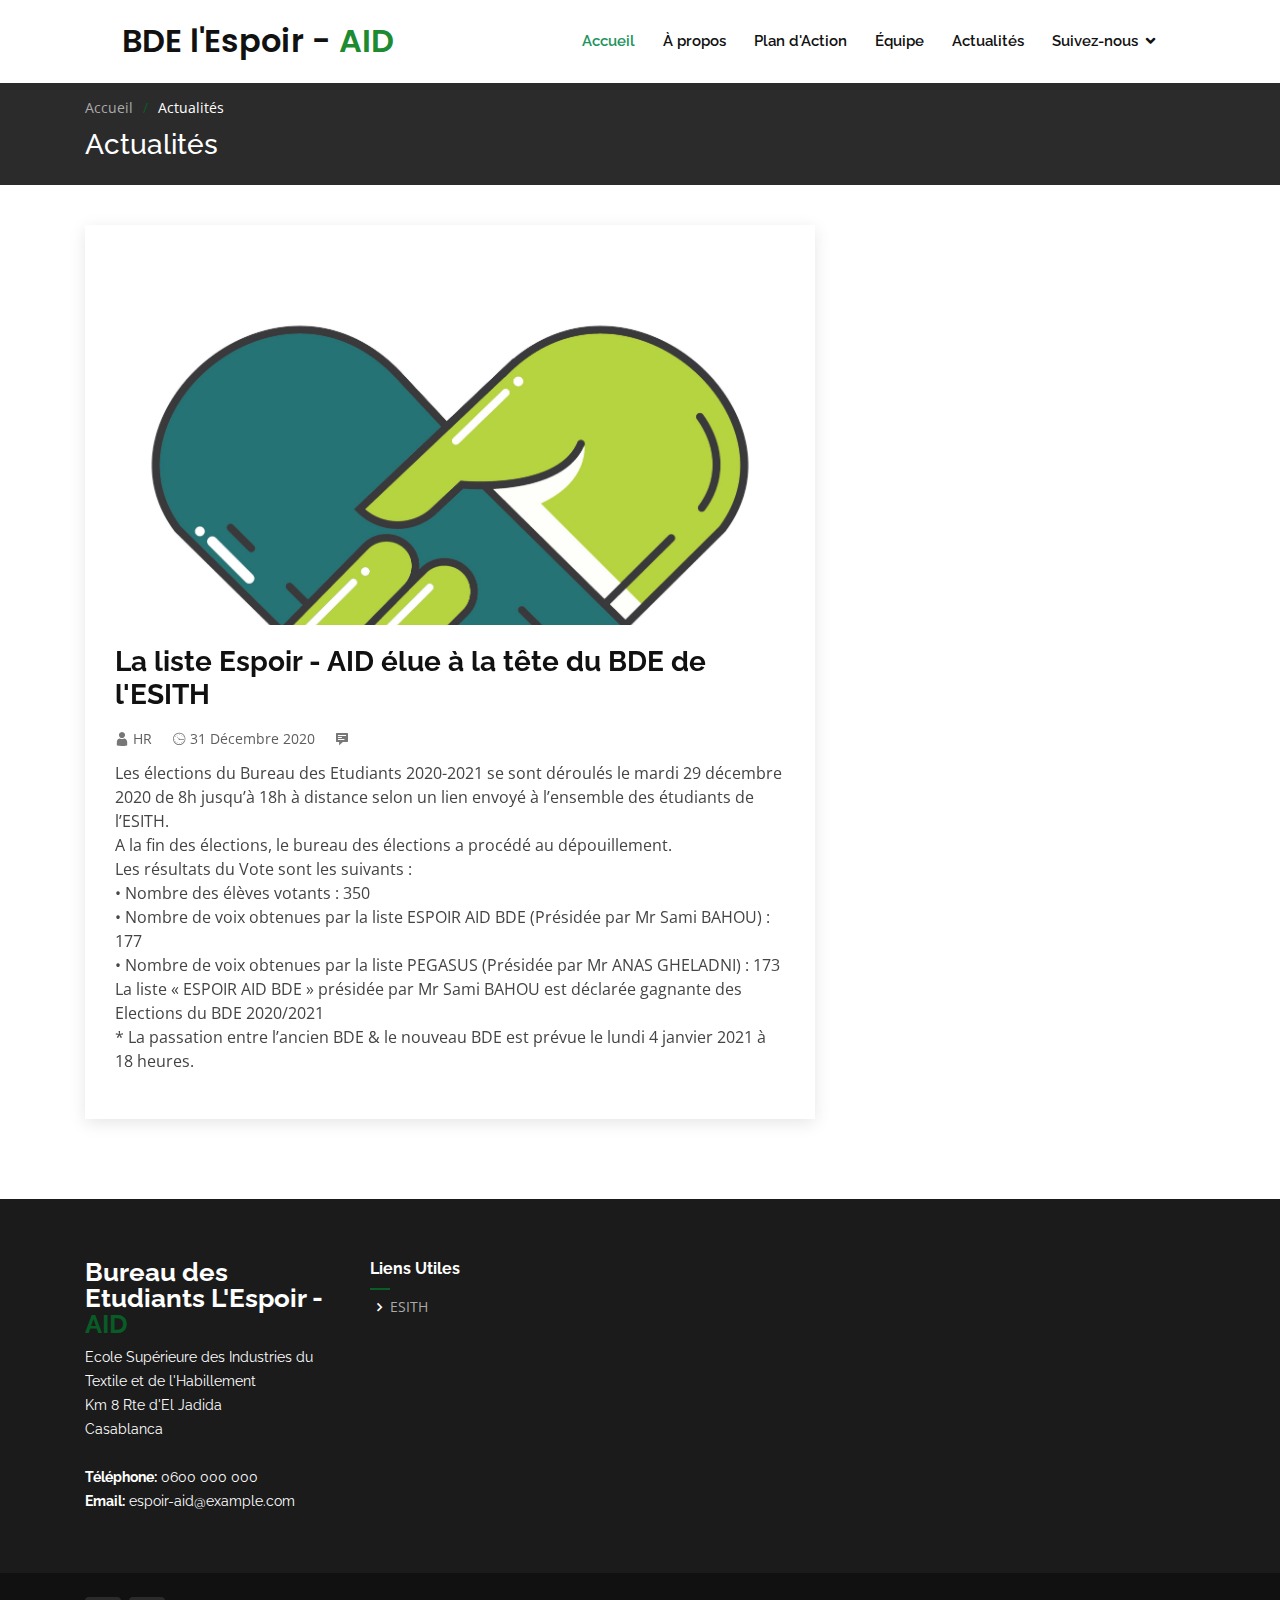
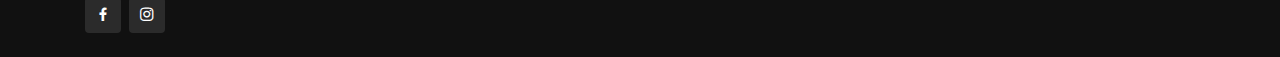
<file: blog.html>
<!DOCTYPE html>
<html lang="en">
  <head>
   
    <meta charset="utf-8" />
    <meta content="width=device-width, initial-scale=1.0" name="viewport" />

    <title>Actualités - BDE l'Espoir - AID</title>
    <meta content="" name="description" />
    <meta content="" name="keywords" />

    <!-- Favicons -->
    <link href="assets/img/favicon.png" rel="icon" />
    <link href="assets/img/apple-touch-icon.png" rel="apple-touch-icon" />

    <!-- Google Fonts -->
    <link
      href="https://fonts.googleapis.com/css?family=Open+Sans:300,300i,400,400i,600,600i,700,700i|Raleway:300,300i,400,400i,500,500i,600,600i,700,700i|Poppins:300,300i,400,400i,500,500i,600,600i,700,700i"
      rel="stylesheet"
    />

    <!-- Vendor CSS Files -->
    <link
      href="assets/vendor/bootstrap/css/bootstrap.min.css"
      rel="stylesheet"
    />
    <link href="assets/vendor/icofont/icofont.min.css" rel="stylesheet" />
    <link href="assets/vendor/boxicons/css/boxicons.min.css" rel="stylesheet" />
    <link
      href="assets/vendor/owl.carousel/assets/owl.carousel.min.css"
      rel="stylesheet"
    />
    <link href="assets/vendor/remixicon/remixicon.css" rel="stylesheet" />
    <link href="assets/vendor/venobox/venobox.css" rel="stylesheet" />
    <link href="assets/vendor/aos/aos.css" rel="stylesheet" />

    <!-- Template Main CSS File -->
    <link href="assets/css/style.css" rel="stylesheet" />

    <!-- =======================================================
  * Template Name: Presento - v1.1.0
  * Template URL: https://bootstrapmade.com/presento-bootstrap-corporate-template/
  * Author: BootstrapMade.com
  * License: https://bootstrapmade.com/license/
  ======================================================== -->
  </head>

  <body>
    <!-- ======= Header ======= -->
    <header id="header" class="fixed-top">
        <div class="container-fluid">
          <div class="row justify-content-center">
            <div class="col-xl-10 d-flex align-items-center">
              <h1 class="logo mr-auto"><a href="index.html">BDE l'Espoir - <span>AID</span></a></h1>
              <!-- Uncomment below if you prefer to use an image logo -->
              <!-- <a href="index.html" class="logo mr-auto"><img src="assets/img/logo.png" alt=""></a>-->
    
                <nav class="nav-menu d-none d-lg-block">
                <ul>
                  <li class="active"><a href="#header">Accueil</a></li>
                  <li><a href="index.html#about">À propos</a></li>
                  <li><a href="index.html#services">Plan d'Action</a></li>
                  <li><a href="index.html#team">Équipe</a></li>
                  <li><a href="blog.html">Actualités</a></li>
                  <li class="drop-down"><a href="">Suivez-nous</a>
                    <ul>
                      <li><a href="https://www.facebook.com/BDEespoirAID">Facebook</a></li>
                      <li><a href="https://www.instagram.com/bde_lespoir_aid?igshid=14jka0nfz78z3">Instagram</a></li>
                  <li><a href="#contact">Contact</a></li>
                </ul>
            <!-- .nav-menu -->

            
          </div>
        </div>
      </div>
    </header>
    <!-- End Header -->

    <main id="main">
      <!-- ======= Breadcrumbs ======= -->
      <section class="breadcrumbs">
        <div class="container">
          <ol>
            <li><a href="index.html">Accueil</a></li>
            <li>Actualités</li>
          </ol>
          <h2>Actualités</h2>
        </div>
      </section>
      <!-- End Breadcrumbs -->

      <!-- ======= Blog Section ======= -->
      <section id="blog" class="blog">
        <div class="container" data-aos="fade-up">
          <div class="row">
            <div class="col-lg-8 entries">
              <article class="entry">
                <div class="entry-img">
                  <img src="assets/img/hero-bg.jpg" alt="" class="img-fluid" />
                </div>

                <h2 class="entry-title">
                  <a href="blog-singl.html"
                    >La liste Espoir - AID élue à la tête du BDE de l'ESITH</a
                  >
                </h2>

                <div class="entry-meta">
                  <ul>
                    <li class="d-flex align-items-center">
                      <i class="icofont-user"></i>
                      <a href="blog-singl.html">HR</a>
                    </li>
                    <li class="d-flex align-items-center">
                      <i class="icofont-wall-clock"></i>
                      <a href="blog-singl.html"
                        ><time datetime="2020-12-31">31 Décembre 2020</time></a
                      >
                    </li>
                    <li class="d-flex align-items-center">
                      <i class="icofont-comment"></i>
                      <a href=""></a>
                    </li>
                  </ul>
                </div>

                <div class="entry-content">
                  <p>
                    Les élections du Bureau des Etudiants 2020-2021 se sont
                    déroulés le mardi 29 décembre 2020 de 8h jusqu’à 18h à
                    distance selon un lien envoyé à l’ensemble des étudiants de
                    l’ESITH.

                    <br />A la fin des élections, le bureau des élections a
                    procédé au dépouillement.

                    <br />
                    Les résultats du Vote sont les suivants : <br />• Nombre des
                    élèves votants : 350 <br />• Nombre de voix obtenues par la
                    liste ESPOIR AID BDE (Présidée par Mr Sami BAHOU) : 177
                    <br />• Nombre de voix obtenues par la liste PEGASUS
                    (Présidée par Mr ANAS GHELADNI) : 173

                    <br />
                    La liste « ESPOIR AID BDE » présidée par Mr Sami BAHOU est
                    déclarée gagnante des Elections du BDE 2020/2021

                    <br />* La passation entre l’ancien BDE & le nouveau BDE est
                    prévue le lundi 4 janvier 2021 à 18 heures.
                  </p>
                </div>
              </article>
              <!-- End blog entry -->
            </div>
            <!-- End blog entries list -->

                <!-- End sidebar tags-->
              </div>
              <!-- End sidebar -->
            </div>
            <!-- End blog sidebar -->
          </div>
        </div>
      </section>
      <!-- End Blog Section -->
    </main>
    <!-- End #main -->

  <!-- ======= Footer ======= -->
  <footer id="footer">

      <div class="footer-top">
        <div class="container">
          <div class="row">
  
            <div class="col-lg-3 col-md-6 footer-contact">
              <h3>Bureau des Etudiants L'Espoir - <span> AID</span></h3>
              <p>
                Ecole Supérieure des Industries du Textile et de l'Habillement <br>
                Km 8 Rte d'El Jadida<br>
                Casablanca <br><br>
                <strong>Téléphone:</strong>  0600 000 000<br>
                <strong>Email:</strong> espoir-aid@example.com<br>
              </p>
            </div>
  
            <div class="col-lg-2 col-md-6 footer-links">
              <h4>Liens Utiles</h4>
              <ul>
                <li><i class="bx bx-chevron-right"></i> <a href="http://esith.ac.ma/">ESITH</a></li>
  
              </ul>
            </div>
  
  
  
  
  
          </div>
        </div>
      </div>
  
      <div class="container d-md-flex py-4">
  
        <div class="mr-md-auto text-center text-md-left">
  
        <div class="social-links text-center text-md-right pt-3 pt-md-0">
          <a href="https://www.facebook.com/BDEespoirAID" class="facebook"><i class="bx bxl-facebook"></i></a>
          <a href="https://www.instagram.com/bde_lespoir_aid?igshid=14jka0nfz78z3" class="instagram"><i class="bx bxl-instagram"></i></a>
        </div>
      </div>
    </footer><!-- End Footer -->

    <a href="#" class="back-to-top"><i class="icofont-simple-up"></i></a>

    <!-- Vendor JS Files -->
    <script src="assets/vendor/jquery/jquery.min.js"></script>
    <script src="assets/vendor/bootstrap/js/bootstrap.bundle.min.js"></script>
    <script src="assets/vendor/jquery.easing/jquery.easing.min.js"></script>
    <script src="assets/vendor/php-email-form/validate.js"></script>
    <script src="assets/vendor/owl.carousel/owl.carousel.min.js"></script>
    <script src="assets/vendor/waypoints/jquery.waypoints.min.js"></script>
    <script src="assets/vendor/counterup/counterup.min.js"></script>
    <script src="assets/vendor/isotope-layout/isotope.pkgd.min.js"></script>
    <script src="assets/vendor/venobox/venobox.min.js"></script>
    <script src="assets/vendor/aos/aos.js"></script>

    <!-- Template Main JS File -->
    <script src="assets/js/main.js"></script>
  </body>
</html>
</file>
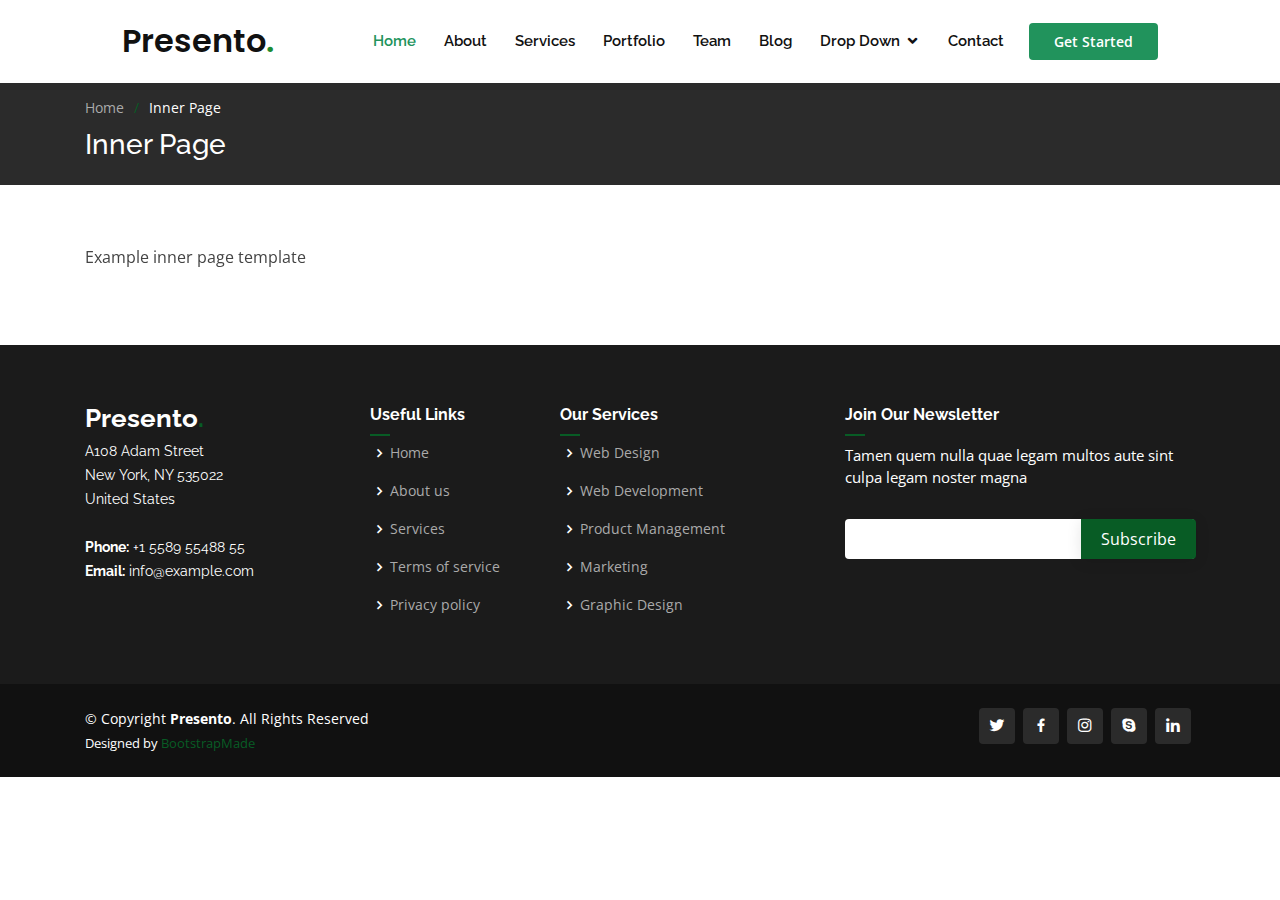
<file: inner-page.html>
<!DOCTYPE html>
<html lang="en">

<head>
  <meta charset="utf-8">
  <meta content="width=device-width, initial-scale=1.0" name="viewport">

  <title>Inner Page - Presento Bootstrap Template</title>
  <meta content="" name="description">
  <meta content="" name="keywords">

  <!-- Favicons -->
  <link href="assets/img/favicon.png" rel="icon">
  <link href="assets/img/apple-touch-icon.png" rel="apple-touch-icon">

  <!-- Google Fonts -->
  <link href="https://fonts.googleapis.com/css?family=Open+Sans:300,300i,400,400i,600,600i,700,700i|Raleway:300,300i,400,400i,500,500i,600,600i,700,700i|Poppins:300,300i,400,400i,500,500i,600,600i,700,700i" rel="stylesheet">

  <!-- Vendor CSS Files -->
  <link href="assets/vendor/bootstrap/css/bootstrap.min.css" rel="stylesheet">
  <link href="assets/vendor/icofont/icofont.min.css" rel="stylesheet">
  <link href="assets/vendor/boxicons/css/boxicons.min.css" rel="stylesheet">
  <link href="assets/vendor/owl.carousel/assets/owl.carousel.min.css" rel="stylesheet">
  <link href="assets/vendor/remixicon/remixicon.css" rel="stylesheet">
  <link href="assets/vendor/venobox/venobox.css" rel="stylesheet">
  <link href="assets/vendor/aos/aos.css" rel="stylesheet">

  <!-- Template Main CSS File -->
  <link href="assets/css/style.css" rel="stylesheet">

  <!-- =======================================================
  * Template Name: Presento - v1.1.0
  * Template URL: https://bootstrapmade.com/presento-bootstrap-corporate-template/
  * Author: BootstrapMade.com
  * License: https://bootstrapmade.com/license/
  ======================================================== -->
</head>

<body>

  <!-- ======= Header ======= -->
  <header id="header" class="fixed-top">
    <div class="container-fluid">
      <div class="row justify-content-center">
        <div class="col-xl-10 d-flex align-items-center">
          <h1 class="logo mr-auto"><a href="index.html">Presento<span>.</span></a></h1>
          <!-- Uncomment below if you prefer to use an image logo -->
          <!-- <a href="index.html" class="logo mr-auto"><img src="assets/img/logo.png" alt=""></a>-->

          <nav class="nav-menu d-none d-lg-block">
            <ul>
              <li class="active"><a href="#header">Home</a></li>
              <li><a href="#about">About</a></li>
              <li><a href="#services">Services</a></li>
              <li><a href="#portfolio">Portfolio</a></li>
              <li><a href="#team">Team</a></li>
              <li><a href="blog.html">Blog</a></li>
              <li class="drop-down"><a href="">Drop Down</a>
                <ul>
                  <li><a href="#">Drop Down 1</a></li>
                  <li class="drop-down"><a href="#">Deep Drop Down</a>
                    <ul>
                      <li><a href="#">Deep Drop Down 1</a></li>
                      <li><a href="#">Deep Drop Down 2</a></li>
                      <li><a href="#">Deep Drop Down 3</a></li>
                      <li><a href="#">Deep Drop Down 4</a></li>
                      <li><a href="#">Deep Drop Down 5</a></li>
                    </ul>
                  </li>
                  <li><a href="#">Drop Down 2</a></li>
                  <li><a href="#">Drop Down 3</a></li>
                  <li><a href="#">Drop Down 4</a></li>
                </ul>
              </li>
              <li><a href="#contact">Contact</a></li>
            </ul>
          </nav><!-- .nav-menu -->

          <a href="#about" class="get-started-btn scrollto">Get Started</a>
        </div>
      </div>

    </div>
  </header><!-- End Header -->

  <main id="main">

    <!-- ======= Breadcrumbs ======= -->
    <section class="breadcrumbs">
      <div class="container">

        <ol>
          <li><a href="index.html">Home</a></li>
          <li>Inner Page</li>
        </ol>
        <h2>Inner Page</h2>

      </div>
    </section><!-- End Breadcrumbs -->

    <section class="inner-page">
      <div class="container" data-aos="fade-up">
        <p>
          Example inner page template
        </p>
      </div>
    </section>

  </main><!-- End #main -->

  <!-- ======= Footer ======= -->
  <footer id="footer">

    <div class="footer-top">
      <div class="container">
        <div class="row">

          <div class="col-lg-3 col-md-6 footer-contact">
            <h3>Presento<span>.</span></h3>
            <p>
              A108 Adam Street <br>
              New York, NY 535022<br>
              United States <br><br>
              <strong>Phone:</strong> +1 5589 55488 55<br>
              <strong>Email:</strong> info@example.com<br>
            </p>
          </div>

          <div class="col-lg-2 col-md-6 footer-links">
            <h4>Useful Links</h4>
            <ul>
              <li><i class="bx bx-chevron-right"></i> <a href="#">Home</a></li>
              <li><i class="bx bx-chevron-right"></i> <a href="#">About us</a></li>
              <li><i class="bx bx-chevron-right"></i> <a href="#">Services</a></li>
              <li><i class="bx bx-chevron-right"></i> <a href="#">Terms of service</a></li>
              <li><i class="bx bx-chevron-right"></i> <a href="#">Privacy policy</a></li>
            </ul>
          </div>

          <div class="col-lg-3 col-md-6 footer-links">
            <h4>Our Services</h4>
            <ul>
              <li><i class="bx bx-chevron-right"></i> <a href="#">Web Design</a></li>
              <li><i class="bx bx-chevron-right"></i> <a href="#">Web Development</a></li>
              <li><i class="bx bx-chevron-right"></i> <a href="#">Product Management</a></li>
              <li><i class="bx bx-chevron-right"></i> <a href="#">Marketing</a></li>
              <li><i class="bx bx-chevron-right"></i> <a href="#">Graphic Design</a></li>
            </ul>
          </div>

          <div class="col-lg-4 col-md-6 footer-newsletter">
            <h4>Join Our Newsletter</h4>
            <p>Tamen quem nulla quae legam multos aute sint culpa legam noster magna</p>
            <form action="" method="post">
              <input type="email" name="email"><input type="submit" value="Subscribe">
            </form>
          </div>

        </div>
      </div>
    </div>

    <div class="container d-md-flex py-4">

      <div class="mr-md-auto text-center text-md-left">
        <div class="copyright">
          &copy; Copyright <strong><span>Presento</span></strong>. All Rights Reserved
        </div>
        <div class="credits">
          <!-- All the links in the footer should remain intact. -->
          <!-- You can delete the links only if you purchased the pro version. -->
          <!-- Licensing information: https://bootstrapmade.com/license/ -->
          <!-- Purchase the pro version with working PHP/AJAX contact form: https://bootstrapmade.com/presento-bootstrap-corporate-template/ -->
          Designed by <a href="https://bootstrapmade.com/">BootstrapMade</a>
        </div>
      </div>
      <div class="social-links text-center text-md-right pt-3 pt-md-0">
        <a href="#" class="twitter"><i class="bx bxl-twitter"></i></a>
        <a href="#" class="facebook"><i class="bx bxl-facebook"></i></a>
        <a href="#" class="instagram"><i class="bx bxl-instagram"></i></a>
        <a href="#" class="google-plus"><i class="bx bxl-skype"></i></a>
        <a href="#" class="linkedin"><i class="bx bxl-linkedin"></i></a>
      </div>
    </div>
  </footer><!-- End Footer -->

  <a href="#" class="back-to-top"><i class="icofont-simple-up"></i></a>

  <!-- Vendor JS Files -->
  <script src="assets/vendor/jquery/jquery.min.js"></script>
  <script src="assets/vendor/bootstrap/js/bootstrap.bundle.min.js"></script>
  <script src="assets/vendor/jquery.easing/jquery.easing.min.js"></script>
  <script src="assets/vendor/php-email-form/validate.js"></script>
  <script src="assets/vendor/owl.carousel/owl.carousel.min.js"></script>
  <script src="assets/vendor/waypoints/jquery.waypoints.min.js"></script>
  <script src="assets/vendor/counterup/counterup.min.js"></script>
  <script src="assets/vendor/isotope-layout/isotope.pkgd.min.js"></script>
  <script src="assets/vendor/venobox/venobox.min.js"></script>
  <script src="assets/vendor/aos/aos.js"></script>

  <!-- Template Main JS File -->
  <script src="assets/js/main.js"></script>

</body>

</html>
</file>
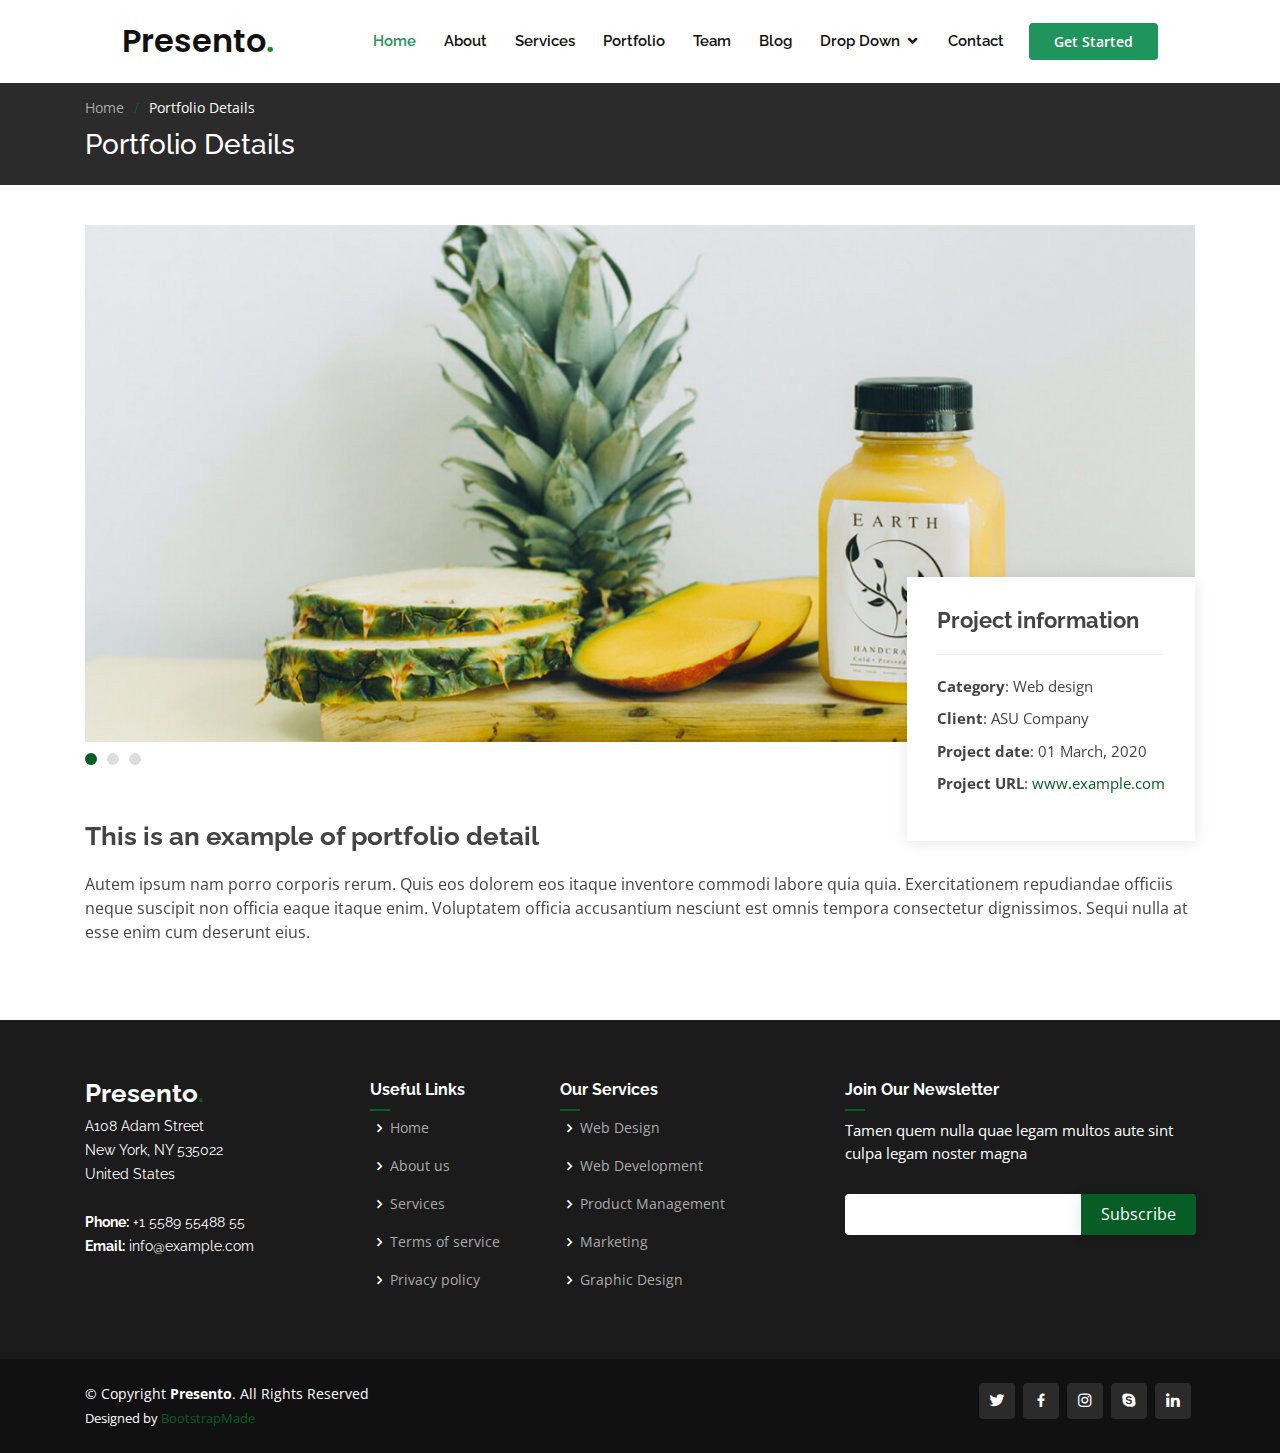
<file: portfolio-details.html>
<!DOCTYPE html>
<html lang="en">

<head>
  <meta charset="utf-8">
  <meta content="width=device-width, initial-scale=1.0" name="viewport">

  <title>Portfolio Details - Presento Bootstrap Template</title>
  <meta content="" name="description">
  <meta content="" name="keywords">

  <!-- Favicons -->
  <link href="assets/img/favicon.png" rel="icon">
  <link href="assets/img/apple-touch-icon.png" rel="apple-touch-icon">

  <!-- Google Fonts -->
  <link href="https://fonts.googleapis.com/css?family=Open+Sans:300,300i,400,400i,600,600i,700,700i|Raleway:300,300i,400,400i,500,500i,600,600i,700,700i|Poppins:300,300i,400,400i,500,500i,600,600i,700,700i" rel="stylesheet">

  <!-- Vendor CSS Files -->
  <link href="assets/vendor/bootstrap/css/bootstrap.min.css" rel="stylesheet">
  <link href="assets/vendor/icofont/icofont.min.css" rel="stylesheet">
  <link href="assets/vendor/boxicons/css/boxicons.min.css" rel="stylesheet">
  <link href="assets/vendor/owl.carousel/assets/owl.carousel.min.css" rel="stylesheet">
  <link href="assets/vendor/remixicon/remixicon.css" rel="stylesheet">
  <link href="assets/vendor/venobox/venobox.css" rel="stylesheet">
  <link href="assets/vendor/aos/aos.css" rel="stylesheet">

  <!-- Template Main CSS File -->
  <link href="assets/css/style.css" rel="stylesheet">

  <!-- =======================================================
  * Template Name: Presento - v1.1.0
  * Template URL: https://bootstrapmade.com/presento-bootstrap-corporate-template/
  * Author: BootstrapMade.com
  * License: https://bootstrapmade.com/license/
  ======================================================== -->
</head>

<body>

  <!-- ======= Header ======= -->
  <header id="header" class="fixed-top">
    <div class="container-fluid">
      <div class="row justify-content-center">
        <div class="col-xl-10 d-flex align-items-center">
          <h1 class="logo mr-auto"><a href="index.html">Presento<span>.</span></a></h1>
          <!-- Uncomment below if you prefer to use an image logo -->
          <!-- <a href="index.html" class="logo mr-auto"><img src="assets/img/logo.png" alt=""></a>-->

          <nav class="nav-menu d-none d-lg-block">
            <ul>
              <li class="active"><a href="#header">Home</a></li>
              <li><a href="#about">About</a></li>
              <li><a href="#services">Services</a></li>
              <li><a href="#portfolio">Portfolio</a></li>
              <li><a href="#team">Team</a></li>
              <li><a href="blog.html">Blog</a></li>
              <li class="drop-down"><a href="">Drop Down</a>
                <ul>
                  <li><a href="#">Drop Down 1</a></li>
                  <li class="drop-down"><a href="#">Deep Drop Down</a>
                    <ul>
                      <li><a href="#">Deep Drop Down 1</a></li>
                      <li><a href="#">Deep Drop Down 2</a></li>
                      <li><a href="#">Deep Drop Down 3</a></li>
                      <li><a href="#">Deep Drop Down 4</a></li>
                      <li><a href="#">Deep Drop Down 5</a></li>
                    </ul>
                  </li>
                  <li><a href="#">Drop Down 2</a></li>
                  <li><a href="#">Drop Down 3</a></li>
                  <li><a href="#">Drop Down 4</a></li>
                </ul>
              </li>
              <li><a href="#contact">Contact</a></li>
            </ul>
          </nav><!-- .nav-menu -->

          <a href="#about" class="get-started-btn scrollto">Get Started</a>
        </div>
      </div>

    </div>
  </header><!-- End Header -->

  <main id="main">

    <!-- ======= Breadcrumbs ======= -->
    <section class="breadcrumbs">
      <div class="container">

        <ol>
          <li><a href="index.html">Home</a></li>
          <li>Portfolio Details</li>
        </ol>
        <h2>Portfolio Details</h2>

      </div>
    </section><!-- End Breadcrumbs -->

    <!-- ======= Portfolio Details Section ======= -->
    <section id="portfolio-details" class="portfolio-details">
      <div class="container" data-aos="fade-up">
        <div class="portfolio-details-container">

          <div class="owl-carousel portfolio-details-carousel">
            <img src="assets/img/portfolio/portfolio-details-1.jpg" class="img-fluid" alt="">
            <img src="assets/img/portfolio/portfolio-details-2.jpg" class="img-fluid" alt="">
            <img src="assets/img/portfolio/portfolio-details-3.jpg" class="img-fluid" alt="">
          </div>

          <div class="portfolio-info">
            <h3>Project information</h3>
            <ul>
              <li><strong>Category</strong>: Web design</li>
              <li><strong>Client</strong>: ASU Company</li>
              <li><strong>Project date</strong>: 01 March, 2020</li>
              <li><strong>Project URL</strong>: <a href="#">www.example.com</a></li>
            </ul>
          </div>

        </div>

        <div class="portfolio-description">
          <h2>This is an example of portfolio detail</h2>
          <p>
            Autem ipsum nam porro corporis rerum. Quis eos dolorem eos itaque inventore commodi labore quia quia. Exercitationem repudiandae officiis neque suscipit non officia eaque itaque enim. Voluptatem officia accusantium nesciunt est omnis tempora consectetur dignissimos. Sequi nulla at esse enim cum deserunt eius.
          </p>
        </div>

      </div>
    </section><!-- End Portfolio Details Section -->

  </main><!-- End #main -->

  <!-- ======= Footer ======= -->
  <footer id="footer">

    <div class="footer-top">
      <div class="container">
        <div class="row">

          <div class="col-lg-3 col-md-6 footer-contact">
            <h3>Presento<span>.</span></h3>
            <p>
              A108 Adam Street <br>
              New York, NY 535022<br>
              United States <br><br>
              <strong>Phone:</strong> +1 5589 55488 55<br>
              <strong>Email:</strong> info@example.com<br>
            </p>
          </div>

          <div class="col-lg-2 col-md-6 footer-links">
            <h4>Useful Links</h4>
            <ul>
              <li><i class="bx bx-chevron-right"></i> <a href="#">Home</a></li>
              <li><i class="bx bx-chevron-right"></i> <a href="#">About us</a></li>
              <li><i class="bx bx-chevron-right"></i> <a href="#">Services</a></li>
              <li><i class="bx bx-chevron-right"></i> <a href="#">Terms of service</a></li>
              <li><i class="bx bx-chevron-right"></i> <a href="#">Privacy policy</a></li>
            </ul>
          </div>

          <div class="col-lg-3 col-md-6 footer-links">
            <h4>Our Services</h4>
            <ul>
              <li><i class="bx bx-chevron-right"></i> <a href="#">Web Design</a></li>
              <li><i class="bx bx-chevron-right"></i> <a href="#">Web Development</a></li>
              <li><i class="bx bx-chevron-right"></i> <a href="#">Product Management</a></li>
              <li><i class="bx bx-chevron-right"></i> <a href="#">Marketing</a></li>
              <li><i class="bx bx-chevron-right"></i> <a href="#">Graphic Design</a></li>
            </ul>
          </div>

          <div class="col-lg-4 col-md-6 footer-newsletter">
            <h4>Join Our Newsletter</h4>
            <p>Tamen quem nulla quae legam multos aute sint culpa legam noster magna</p>
            <form action="" method="post">
              <input type="email" name="email"><input type="submit" value="Subscribe">
            </form>
          </div>

        </div>
      </div>
    </div>

    <div class="container d-md-flex py-4">

      <div class="mr-md-auto text-center text-md-left">
        <div class="copyright">
          &copy; Copyright <strong><span>Presento</span></strong>. All Rights Reserved
        </div>
        <div class="credits">
          <!-- All the links in the footer should remain intact. -->
          <!-- You can delete the links only if you purchased the pro version. -->
          <!-- Licensing information: https://bootstrapmade.com/license/ -->
          <!-- Purchase the pro version with working PHP/AJAX contact form: https://bootstrapmade.com/presento-bootstrap-corporate-template/ -->
          Designed by <a href="https://bootstrapmade.com/">BootstrapMade</a>
        </div>
      </div>
      <div class="social-links text-center text-md-right pt-3 pt-md-0">
        <a href="#" class="twitter"><i class="bx bxl-twitter"></i></a>
        <a href="#" class="facebook"><i class="bx bxl-facebook"></i></a>
        <a href="#" class="instagram"><i class="bx bxl-instagram"></i></a>
        <a href="#" class="google-plus"><i class="bx bxl-skype"></i></a>
        <a href="#" class="linkedin"><i class="bx bxl-linkedin"></i></a>
      </div>
    </div>
  </footer><!-- End Footer -->

  <a href="#" class="back-to-top"><i class="icofont-simple-up"></i></a>

  <!-- Vendor JS Files -->
  <script src="assets/vendor/jquery/jquery.min.js"></script>
  <script src="assets/vendor/bootstrap/js/bootstrap.bundle.min.js"></script>
  <script src="assets/vendor/jquery.easing/jquery.easing.min.js"></script>
  <script src="assets/vendor/php-email-form/validate.js"></script>
  <script src="assets/vendor/owl.carousel/owl.carousel.min.js"></script>
  <script src="assets/vendor/waypoints/jquery.waypoints.min.js"></script>
  <script src="assets/vendor/counterup/counterup.min.js"></script>
  <script src="assets/vendor/isotope-layout/isotope.pkgd.min.js"></script>
  <script src="assets/vendor/venobox/venobox.min.js"></script>
  <script src="assets/vendor/aos/aos.js"></script>

  <!-- Template Main JS File -->
  <script src="assets/js/main.js"></script>

</body>

</html>
</file>
<file: assets/vendor/venobox/venobox.css>
/* ------ venobox.css --------*/
.vbox-overlay *, .vbox-overlay *:before, .vbox-overlay *:after{
    -webkit-backface-visibility: hidden;
    -webkit-box-sizing:border-box;
    -moz-box-sizing:border-box;
    box-sizing:border-box;
}
.vbox-overlay * { 
    -webkit-backface-visibility: visible;
    backface-visibility: visible;
}
.vbox-overlay{
    display: -webkit-flex;
    display: flex;
    -webkit-flex-direction: column;
    flex-direction: column;
    -webkit-justify-content: center;
    justify-content: center;
    -webkit-align-items: center;
    align-items: center;
    position: fixed;
    left: 0;
    top: 0;
    bottom: 0;
    right: 0;
    z-index: 999999;
}

/* ----- navigation ----- */
.vbox-title{
    width: 100%;
    height: 40px;
    float: left;
    text-align: center;
    line-height: 28px;
    font-size: 12px;
    padding: 6px 50px;
    overflow: hidden;
    position: fixed;
    display: none;
    left: 0;
    z-index: 89;
}
.vbox-close{
    cursor: pointer;
    position: fixed;
    top: -1px;
    right: 0;
    width: 50px;
    height: 40px;
    padding: 6px;
    display: block;
    background-position:10px center;
    overflow: hidden;
    font-size: 24px;
    line-height: 1;
    text-align: center;
    z-index: 99;
}
.vbox-left{
    cursor: pointer;
    position: fixed;
    left: 0;
    height: 40px;
    overflow: hidden;
    line-height: 28px;
    font-size: 12px;
    z-index: 99;
    display: flex;
    align-items:center;
}
.vbox-num{
    display: inline-block;
    margin: 6px 0 6px 15px;
}
/* ----- Social share ----- */
.vbox-share{
    line-height: 28px;
    font-size: 12px;
    overflow: hidden;
    position: fixed;
    left: 0;
    z-index: 98;
    display: flex;
    align-items:center;
    justify-content: center;
    width: 100%;
    text-align: center;
}
.vbox-share svg{
    max-height: 28px;
    width: 28px;
    z-index: 10;
    margin-left: 12px;
    margin-top: 6px;
    margin-bottom: 6px;
    vertical-align: middle;
}


/* ----- navigation ARROWS ----- */
.vbox-next, .vbox-prev{
    position: fixed;
    top: 50%;
    margin-top: -15px;
    overflow: hidden;
    cursor: pointer;
    display: block;
    width: 45px;
    height: 45px;
    z-index: 99;
}
.vbox-next span, .vbox-prev span{
    position: relative;
    width: 20px;
    height: 20px;
    border: 2px solid transparent;
    border-top-color: #B6B6B6;
    border-right-color: #B6B6B6;
    text-indent: -100px;
    position: absolute;
    top: 8px;
    display: block;
}
.vbox-prev{
    left: 15px;
}
.vbox-next{
    right: 15px;
}
.vbox-prev span{
    left: 10px;
    -ms-transform: rotate(-135deg);
    -webkit-transform: rotate(-135deg);
    transform: rotate(-135deg);
}
.vbox-next span{
    -ms-transform: rotate(45deg);
    -webkit-transform: rotate(45deg);
    transform: rotate(45deg);
    right: 10px;
}
/* ------- inline window ------ */
.vbox-inline{
    width: 420px;
    height: 315px;
    height: 70vh;
    padding: 10px;
    background: #fff;
    margin: 0 auto;
    overflow: auto;
    text-align: left;
}
/* ------- Video & iFrames window ------ */
.venoframe{
    max-width: 100%;
    width: 100%;
    border: none;
    width: 100%;
    height: 260px;
    height: 70vh;
}
.venoframe.vbvid{
    height: 260px;
}
@media (min-width: 768px) {
    .venoframe, .vbox-inline{
        width: 90%;
        height: 360px;
        height: 70vh;
    }
    .venoframe.vbvid{
        width: 640px;
        height: 360px;
    }
}
@media (min-width: 992px) {
    .venoframe, .vbox-inline{
        max-width: 1200px;
        width: 80%;
        height: 540px;
        height: 70vh;
    }
    .venoframe.vbvid{
        width: 960px;
        height: 540px;
    }
}
/* 
Please do NOT edit this part! 
or at least read this note: http://i.imgur.com/7C0ws9e.gif
*/
.vbox-open{
    overflow: hidden;
}
.vbox-container{
    position: absolute;
    left: 0;
    right: 0;
    top: 0;
    bottom: 0;
    overflow-x: hidden;
    overflow-y: scroll;
    overflow-scrolling: touch;
    -webkit-overflow-scrolling: touch;
    z-index: 20;
    max-height: 100%;

}

.vbox-content{
    text-align: center;
    float: left;
    width: 100%;
    position: relative;
    overflow: hidden;
    padding: 20px 4%;
}
.vbox-container img{
    max-width: 100%;
    height: auto;
}
.vbox-figlio{
    box-shadow: 0 0 12px rgba(0,0,0,0.19), 0 6px 6px rgba(0,0,0,0.23);
    max-width: 100%;
    text-align: initial;
}
img.vbox-figlio{
    -webkit-user-select: none;
-khtml-user-select: none;
-moz-user-select: none;
-o-user-select: none;
user-select: none;
}
.vbox-content.swipe-left{
    margin-left: -200px !important;
}
.vbox-content.swipe-right{
    margin-left: 200px !important;
}
.vbox-animated{
    webkit-transition: margin 300ms ease-out;
    transition: margin 300ms ease-out;
}

/* ---------- preloader ----------
 * SPINKIT 
 * http://tobiasahlin.com/spinkit/
-------------------------------- */
.sk-double-bounce,.sk-rotating-plane{width:40px;height:40px;margin:40px auto}.sk-rotating-plane{background-color:#333;-webkit-animation:sk-rotatePlane 1.2s infinite ease-in-out;animation:sk-rotatePlane 1.2s infinite ease-in-out}@-webkit-keyframes sk-rotatePlane{0%{-webkit-transform:perspective(120px) rotateX(0) rotateY(0);transform:perspective(120px) rotateX(0) rotateY(0)}50%{-webkit-transform:perspective(120px) rotateX(-180.1deg) rotateY(0);transform:perspective(120px) rotateX(-180.1deg) rotateY(0)}100%{-webkit-transform:perspective(120px) rotateX(-180deg) rotateY(-179.9deg);transform:perspective(120px) rotateX(-180deg) rotateY(-179.9deg)}}@keyframes sk-rotatePlane{0%{-webkit-transform:perspective(120px) rotateX(0) rotateY(0);transform:perspective(120px) rotateX(0) rotateY(0)}50%{-webkit-transform:perspective(120px) rotateX(-180.1deg) rotateY(0);transform:perspective(120px) rotateX(-180.1deg) rotateY(0)}100%{-webkit-transform:perspective(120px) rotateX(-180deg) rotateY(-179.9deg);transform:perspective(120px) rotateX(-180deg) rotateY(-179.9deg)}}.sk-double-bounce{position:relative}.sk-double-bounce .sk-child{width:100%;height:100%;border-radius:50%;background-color:#333;opacity:.6;position:absolute;top:0;left:0;-webkit-animation:sk-doubleBounce 2s infinite ease-in-out;animation:sk-doubleBounce 2s infinite ease-in-out}.sk-chasing-dots .sk-child,.sk-spinner-pulse,.sk-three-bounce .sk-child{background-color:#333;border-radius:100%}.sk-double-bounce .sk-double-bounce2{-webkit-animation-delay:-1s;animation-delay:-1s}@-webkit-keyframes sk-doubleBounce{0%,100%{-webkit-transform:scale(0);transform:scale(0)}50%{-webkit-transform:scale(1);transform:scale(1)}}@keyframes sk-doubleBounce{0%,100%{-webkit-transform:scale(0);transform:scale(0)}50%{-webkit-transform:scale(1);transform:scale(1)}}.sk-wave{margin:40px auto;width:50px;height:40px;text-align:center;font-size:10px}.sk-wave .sk-rect{background-color:#333;height:100%;width:6px;display:inline-block;-webkit-animation:sk-waveStretchDelay 1.2s infinite ease-in-out;animation:sk-waveStretchDelay 1.2s infinite ease-in-out}.sk-wave .sk-rect1{-webkit-animation-delay:-1.2s;animation-delay:-1.2s}.sk-wave .sk-rect2{-webkit-animation-delay:-1.1s;animation-delay:-1.1s}.sk-wave .sk-rect3{-webkit-animation-delay:-1s;animation-delay:-1s}.sk-wave .sk-rect4{-webkit-animation-delay:-.9s;animation-delay:-.9s}.sk-wave .sk-rect5{-webkit-animation-delay:-.8s;animation-delay:-.8s}@-webkit-keyframes sk-waveStretchDelay{0%,100%,40%{-webkit-transform:scaleY(.4);transform:scaleY(.4)}20%{-webkit-transform:scaleY(1);transform:scaleY(1)}}@keyframes sk-waveStretchDelay{0%,100%,40%{-webkit-transform:scaleY(.4);transform:scaleY(.4)}20%{-webkit-transform:scaleY(1);transform:scaleY(1)}}.sk-wandering-cubes{margin:40px auto;width:40px;height:40px;position:relative}.sk-wandering-cubes .sk-cube{background-color:#333;width:10px;height:10px;position:absolute;top:0;left:0;-webkit-animation:sk-wanderingCube 1.8s ease-in-out -1.8s infinite both;animation:sk-wanderingCube 1.8s ease-in-out -1.8s infinite both}.sk-chasing-dots,.sk-spinner-pulse{width:40px;height:40px;margin:40px auto}.sk-wandering-cubes .sk-cube2{-webkit-animation-delay:-.9s;animation-delay:-.9s}@-webkit-keyframes sk-wanderingCube{0%{-webkit-transform:rotate(0);transform:rotate(0)}25%{-webkit-transform:translateX(30px) rotate(-90deg) scale(.5);transform:translateX(30px) rotate(-90deg) scale(.5)}50%{-webkit-transform:translateX(30px) translateY(30px) rotate(-179deg);transform:translateX(30px) translateY(30px) rotate(-179deg)}50.1%{-webkit-transform:translateX(30px) translateY(30px) rotate(-180deg);transform:translateX(30px) translateY(30px) rotate(-180deg)}75%{-webkit-transform:translateX(0) translateY(30px) rotate(-270deg) scale(.5);transform:translateX(0) translateY(30px) rotate(-270deg) scale(.5)}100%{-webkit-transform:rotate(-360deg);transform:rotate(-360deg)}}@keyframes sk-wanderingCube{0%{-webkit-transform:rotate(0);transform:rotate(0)}25%{-webkit-transform:translateX(30px) rotate(-90deg) scale(.5);transform:translateX(30px) rotate(-90deg) scale(.5)}50%{-webkit-transform:translateX(30px) translateY(30px) rotate(-179deg);transform:translateX(30px) translateY(30px) rotate(-179deg)}50.1%{-webkit-transform:translateX(30px) translateY(30px) rotate(-180deg);transform:translateX(30px) translateY(30px) rotate(-180deg)}75%{-webkit-transform:translateX(0) translateY(30px) rotate(-270deg) scale(.5);transform:translateX(0) translateY(30px) rotate(-270deg) scale(.5)}100%{-webkit-transform:rotate(-360deg);transform:rotate(-360deg)}}.sk-spinner-pulse{-webkit-animation:sk-pulseScaleOut 1s infinite ease-in-out;animation:sk-pulseScaleOut 1s infinite ease-in-out}@-webkit-keyframes sk-pulseScaleOut{0%{-webkit-transform:scale(0);transform:scale(0)}100%{-webkit-transform:scale(1);transform:scale(1);opacity:0}}@keyframes sk-pulseScaleOut{0%{-webkit-transform:scale(0);transform:scale(0)}100%{-webkit-transform:scale(1);transform:scale(1);opacity:0}}.sk-chasing-dots{position:relative;text-align:center;-webkit-animation:sk-chasingDotsRotate 2s infinite linear;animation:sk-chasingDotsRotate 2s infinite linear}.sk-chasing-dots .sk-child{width:60%;height:60%;display:inline-block;position:absolute;top:0;-webkit-animation:sk-chasingDotsBounce 2s infinite ease-in-out;animation:sk-chasingDotsBounce 2s infinite ease-in-out}.sk-chasing-dots .sk-dot2{top:auto;bottom:0;-webkit-animation-delay:-1s;animation-delay:-1s}@-webkit-keyframes sk-chasingDotsRotate{100%{-webkit-transform:rotate(360deg);transform:rotate(360deg)}}@keyframes sk-chasingDotsRotate{100%{-webkit-transform:rotate(360deg);transform:rotate(360deg)}}@-webkit-keyframes sk-chasingDotsBounce{0%,100%{-webkit-transform:scale(0);transform:scale(0)}50%{-webkit-transform:scale(1);transform:scale(1)}}@keyframes sk-chasingDotsBounce{0%,100%{-webkit-transform:scale(0);transform:scale(0)}50%{-webkit-transform:scale(1);transform:scale(1)}}.sk-three-bounce{margin:40px auto;width:80px;text-align:center}.sk-three-bounce .sk-child{width:20px;height:20px;display:inline-block;-webkit-animation:sk-three-bounce 1.4s ease-in-out 0s infinite both;animation:sk-three-bounce 1.4s ease-in-out 0s infinite both}.sk-circle .sk-child:before,.sk-fading-circle .sk-circle:before{display:block;border-radius:100%;content:'';background-color:#333}.sk-three-bounce .sk-bounce1{-webkit-animation-delay:-.32s;animation-delay:-.32s}.sk-three-bounce .sk-bounce2{-webkit-animation-delay:-.16s;animation-delay:-.16s}@-webkit-keyframes sk-three-bounce{0%,100%,80%{-webkit-transform:scale(0);transform:scale(0)}40%{-webkit-transform:scale(1);transform:scale(1)}}@keyframes sk-three-bounce{0%,100%,80%{-webkit-transform:scale(0);transform:scale(0)}40%{-webkit-transform:scale(1);transform:scale(1)}}.sk-circle{margin:40px auto;width:40px;height:40px;position:relative}.sk-circle .sk-child{width:100%;height:100%;position:absolute;left:0;top:0}.sk-circle .sk-child:before{margin:0 auto;width:15%;height:15%;-webkit-animation:sk-circleBounceDelay 1.2s infinite ease-in-out both;animation:sk-circleBounceDelay 1.2s infinite ease-in-out both}.sk-circle .sk-circle2{-webkit-transform:rotate(30deg);-ms-transform:rotate(30deg);transform:rotate(30deg)}.sk-circle .sk-circle3{-webkit-transform:rotate(60deg);-ms-transform:rotate(60deg);transform:rotate(60deg)}.sk-circle .sk-circle4{-webkit-transform:rotate(90deg);-ms-transform:rotate(90deg);transform:rotate(90deg)}.sk-circle .sk-circle5{-webkit-transform:rotate(120deg);-ms-transform:rotate(120deg);transform:rotate(120deg)}.sk-circle .sk-circle6{-webkit-transform:rotate(150deg);-ms-transform:rotate(150deg);transform:rotate(150deg)}.sk-circle .sk-circle7{-webkit-transform:rotate(180deg);-ms-transform:rotate(180deg);transform:rotate(180deg)}.sk-circle .sk-circle8{-webkit-transform:rotate(210deg);-ms-transform:rotate(210deg);transform:rotate(210deg)}.sk-circle .sk-circle9{-webkit-transform:rotate(240deg);-ms-transform:rotate(240deg);transform:rotate(240deg)}.sk-circle .sk-circle10{-webkit-transform:rotate(270deg);-ms-transform:rotate(270deg);transform:rotate(270deg)}.sk-circle .sk-circle11{-webkit-transform:rotate(300deg);-ms-transform:rotate(300deg);transform:rotate(300deg)}.sk-circle .sk-circle12{-webkit-transform:rotate(330deg);-ms-transform:rotate(330deg);transform:rotate(330deg)}.sk-circle .sk-circle2:before{-webkit-animation-delay:-1.1s;animation-delay:-1.1s}.sk-circle .sk-circle3:before{-webkit-animation-delay:-1s;animation-delay:-1s}.sk-circle .sk-circle4:before{-webkit-animation-delay:-.9s;animation-delay:-.9s}.sk-circle .sk-circle5:before{-webkit-animation-delay:-.8s;animation-delay:-.8s}.sk-circle .sk-circle6:before{-webkit-animation-delay:-.7s;animation-delay:-.7s}.sk-circle .sk-circle7:before{-webkit-animation-delay:-.6s;animation-delay:-.6s}.sk-circle .sk-circle8:before{-webkit-animation-delay:-.5s;animation-delay:-.5s}.sk-circle .sk-circle9:before{-webkit-animation-delay:-.4s;animation-delay:-.4s}.sk-circle .sk-circle10:before{-webkit-animation-delay:-.3s;animation-delay:-.3s}.sk-circle .sk-circle11:before{-webkit-animation-delay:-.2s;animation-delay:-.2s}.sk-circle .sk-circle12:before{-webkit-animation-delay:-.1s;animation-delay:-.1s}@-webkit-keyframes sk-circleBounceDelay{0%,100%,80%{-webkit-transform:scale(0);transform:scale(0)}40%{-webkit-transform:scale(1);transform:scale(1)}}@keyframes sk-circleBounceDelay{0%,100%,80%{-webkit-transform:scale(0);transform:scale(0)}40%{-webkit-transform:scale(1);transform:scale(1)}}.sk-cube-grid{width:40px;height:40px;margin:40px auto}.sk-cube-grid .sk-cube{width:33.33%;height:33.33%;background-color:#333;float:left;-webkit-animation:sk-cubeGridScaleDelay 1.3s infinite ease-in-out;animation:sk-cubeGridScaleDelay 1.3s infinite ease-in-out}.sk-cube-grid .sk-cube1{-webkit-animation-delay:.2s;animation-delay:.2s}.sk-cube-grid .sk-cube2{-webkit-animation-delay:.3s;animation-delay:.3s}.sk-cube-grid .sk-cube3{-webkit-animation-delay:.4s;animation-delay:.4s}.sk-cube-grid .sk-cube4{-webkit-animation-delay:.1s;animation-delay:.1s}.sk-cube-grid .sk-cube5{-webkit-animation-delay:.2s;animation-delay:.2s}.sk-cube-grid .sk-cube6{-webkit-animation-delay:.3s;animation-delay:.3s}.sk-cube-grid .sk-cube7{-webkit-animation-delay:0ms;animation-delay:0ms}.sk-cube-grid .sk-cube8{-webkit-animation-delay:.1s;animation-delay:.1s}.sk-cube-grid .sk-cube9{-webkit-animation-delay:.2s;animation-delay:.2s}@-webkit-keyframes sk-cubeGridScaleDelay{0%,100%,70%{-webkit-transform:scale3D(1,1,1);transform:scale3D(1,1,1)}35%{-webkit-transform:scale3D(0,0,1);transform:scale3D(0,0,1)}}@keyframes sk-cubeGridScaleDelay{0%,100%,70%{-webkit-transform:scale3D(1,1,1);transform:scale3D(1,1,1)}35%{-webkit-transform:scale3D(0,0,1);transform:scale3D(0,0,1)}}.sk-fading-circle{margin:40px auto;width:40px;height:40px;position:relative}.sk-fading-circle .sk-circle{width:100%;height:100%;position:absolute;left:0;top:0}.sk-fading-circle .sk-circle:before{margin:0 auto;width:15%;height:15%;-webkit-animation:sk-circleFadeDelay 1.2s infinite ease-in-out both;animation:sk-circleFadeDelay 1.2s infinite ease-in-out both}.sk-fading-circle .sk-circle2{-webkit-transform:rotate(30deg);-ms-transform:rotate(30deg);transform:rotate(30deg)}.sk-fading-circle .sk-circle3{-webkit-transform:rotate(60deg);-ms-transform:rotate(60deg);transform:rotate(60deg)}.sk-fading-circle .sk-circle4{-webkit-transform:rotate(90deg);-ms-transform:rotate(90deg);transform:rotate(90deg)}.sk-fading-circle .sk-circle5{-webkit-transform:rotate(120deg);-ms-transform:rotate(120deg);transform:rotate(120deg)}.sk-fading-circle .sk-circle6{-webkit-transform:rotate(150deg);-ms-transform:rotate(150deg);transform:rotate(150deg)}.sk-fading-circle .sk-circle7{-webkit-transform:rotate(180deg);-ms-transform:rotate(180deg);transform:rotate(180deg)}.sk-fading-circle .sk-circle8{-webkit-transform:rotate(210deg);-ms-transform:rotate(210deg);transform:rotate(210deg)}.sk-fading-circle .sk-circle9{-webkit-transform:rotate(240deg);-ms-transform:rotate(240deg);transform:rotate(240deg)}.sk-fading-circle .sk-circle10{-webkit-transform:rotate(270deg);-ms-transform:rotate(270deg);transform:rotate(270deg)}.sk-fading-circle .sk-circle11{-webkit-transform:rotate(300deg);-ms-transform:rotate(300deg);transform:rotate(300deg)}.sk-fading-circle .sk-circle12{-webkit-transform:rotate(330deg);-ms-transform:rotate(330deg);transform:rotate(330deg)}.sk-fading-circle .sk-circle2:before{-webkit-animation-delay:-1.1s;animation-delay:-1.1s}.sk-fading-circle .sk-circle3:before{-webkit-animation-delay:-1s;animation-delay:-1s}.sk-fading-circle .sk-circle4:before{-webkit-animation-delay:-.9s;animation-delay:-.9s}.sk-fading-circle .sk-circle5:before{-webkit-animation-delay:-.8s;animation-delay:-.8s}.sk-fading-circle .sk-circle6:before{-webkit-animation-delay:-.7s;animation-delay:-.7s}.sk-fading-circle .sk-circle7:before{-webkit-animation-delay:-.6s;animation-delay:-.6s}.sk-fading-circle .sk-circle8:before{-webkit-animation-delay:-.5s;animation-delay:-.5s}.sk-fading-circle .sk-circle9:before{-webkit-animation-delay:-.4s;animation-delay:-.4s}.sk-fading-circle .sk-circle10:before{-webkit-animation-delay:-.3s;animation-delay:-.3s}.sk-fading-circle .sk-circle11:before{-webkit-animation-delay:-.2s;animation-delay:-.2s}.sk-fading-circle .sk-circle12:before{-webkit-animation-delay:-.1s;animation-delay:-.1s}@-webkit-keyframes sk-circleFadeDelay{0%,100%,39%{opacity:0}40%{opacity:1}}@keyframes sk-circleFadeDelay{0%,100%,39%{opacity:0}40%{opacity:1}}.sk-folding-cube{margin:40px auto;width:40px;height:40px;position:relative;-webkit-transform:rotateZ(45deg);transform:rotateZ(45deg)}.sk-folding-cube .sk-cube{float:left;width:50%;height:50%;position:relative;-webkit-transform:scale(1.1);-ms-transform:scale(1.1);transform:scale(1.1)}.sk-folding-cube .sk-cube:before{content:'';position:absolute;top:0;left:0;width:100%;height:100%;background-color:#333;-webkit-animation:sk-foldCubeAngle 2.4s infinite linear both;animation:sk-foldCubeAngle 2.4s infinite linear both;-webkit-transform-origin:100% 100%;-ms-transform-origin:100% 100%;transform-origin:100% 100%}.sk-folding-cube .sk-cube2{-webkit-transform:scale(1.1) rotateZ(90deg);transform:scale(1.1) rotateZ(90deg)}.sk-folding-cube .sk-cube3{-webkit-transform:scale(1.1) rotateZ(180deg);transform:scale(1.1) rotateZ(180deg)}.sk-folding-cube .sk-cube4{-webkit-transform:scale(1.1) rotateZ(270deg);transform:scale(1.1) rotateZ(270deg)}.sk-folding-cube .sk-cube2:before{-webkit-animation-delay:.3s;animation-delay:.3s}.sk-folding-cube .sk-cube3:before{-webkit-animation-delay:.6s;animation-delay:.6s}.sk-folding-cube .sk-cube4:before{-webkit-animation-delay:.9s;animation-delay:.9s}@-webkit-keyframes sk-foldCubeAngle{0%,10%{-webkit-transform:perspective(140px) rotateX(-180deg);transform:perspective(140px) rotateX(-180deg);opacity:0}25%,75%{-webkit-transform:perspective(140px) rotateX(0);transform:perspective(140px) rotateX(0);opacity:1}100%,90%{-webkit-transform:perspective(140px) rotateY(180deg);transform:perspective(140px) rotateY(180deg);opacity:0}}@keyframes sk-foldCubeAngle{0%,10%{-webkit-transform:perspective(140px) rotateX(-180deg);transform:perspective(140px) rotateX(-180deg);opacity:0}25%,75%{-webkit-transform:perspective(140px) rotateX(0);transform:perspective(140px) rotateX(0);opacity:1}100%,90%{-webkit-transform:perspective(140px) rotateY(180deg);transform:perspective(140px) rotateY(180deg);opacity:0}}
</file>
<file: assets/css/style.css>
/**
* Template Name: Presento - v1.1.0
* Template URL: https://bootstrapmade.com/presento-bootstrap-corporate-template/
* Author: BootstrapMade.com
* License: https://bootstrapmade.com/license/
*/

/*--------------------------------------------------------------
# General
--------------------------------------------------------------*/
body {
  font-family: "Open Sans", sans-serif;
  color: #444444;
}

a {
  color: #085c25;
}

a:hover {
  color: #417d14;
  text-decoration: none;
}

h1, h2, h3, h4, h5, h6 {
  font-family: "Raleway", sans-serif;
}

/*--------------------------------------------------------------
# Back to top button
--------------------------------------------------------------*/
.back-to-top {
  position: fixed;
  display: none;
  right: 15px;
  bottom: 15px;
  z-index: 99999;
}

.back-to-top i {
  display: flex;
  align-items: center;
  justify-content: center;
  font-size: 24px;
  width: 40px;
  height: 40px;
  border-radius: 4px;
  background: #085c25;
  color: #fff;
  transition: all 0.4s;
}

.back-to-top i:hover {
  background: #e35052;
  color: #fff;
}

/*--------------------------------------------------------------
# Disable aos animation delay on mobile devices
--------------------------------------------------------------*/
@media screen and (max-width: 768px) {
  [data-aos-delay] {
    transition-delay: 0 !important;
  }
}

/*--------------------------------------------------------------
# Header
--------------------------------------------------------------*/
#header {
  background: #fff;
  transition: all 0.5s;
  z-index: 997;
  padding: 20px 0;
}

#header.header-scrolled {
  padding: 12px 0;
  box-shadow: 0px 2px 15px rgba(0, 0, 0, 0.1);
}

#header .logo {
  font-size: 32px;
  margin: 0;
  padding: 0;
  line-height: 1;
  font-weight: 600;
  font-family: "Poppins", sans-serif;
}

#header .logo a {
  color: #111111;
}

#header .logo a span {
  color: #1d8b31;
}

#header .logo img {
  max-height: 40px;
}

@media (max-width: 992px) {
  #header {
    padding: 12px 0;
  }
  #header .logo {
    font-size: 28px;
  }
}

/*--------------------------------------------------------------
# Navigation Menu
--------------------------------------------------------------*/
/* Desktop Navigation */
.nav-menu ul {
  margin: 0;
  padding: 0;
  list-style: none;
}

.nav-menu > ul {
  display: flex;
}

.nav-menu > ul > li {
  position: relative;
  white-space: nowrap;
  padding: 10px 0 10px 28px;
}

.nav-menu a {
  display: block;
  position: relative;
  color: #111111;
  transition: 0.3s;
  font-size: 15px;
  font-weight: 600;
  font-family: "Raleway", sans-serif;
}

.nav-menu a:hover, .nav-menu .active > a, .nav-menu li:hover > a {
  color: #21935c;
}

.nav-menu .drop-down ul {
  display: block;
  position: absolute;
  left: 14px;
  top: calc(100% + 30px);
  z-index: 99;
  opacity: 0;
  visibility: hidden;
  padding: 10px 0;
  background: #fff;
  box-shadow: 0px 0px 30px rgba(127, 137, 161, 0.25);
  transition: 0.3s;
}

.nav-menu .drop-down:hover > ul {
  opacity: 1;
  top: 100%;
  visibility: visible;
}

.nav-menu .drop-down li {
  min-width: 180px;
  position: relative;
}

.nav-menu .drop-down ul a {
  padding: 10px 20px;
  font-size: 14px;
  text-transform: none;
}

.nav-menu .drop-down ul a:hover, .nav-menu .drop-down ul .active > a, .nav-menu .drop-down ul li:hover > a {
  color: #085c25;
}

.nav-menu .drop-down > a:after {
  content: "\ea99";
  font-family: IcoFont;
  padding-left: 5px;
}

.nav-menu .drop-down .drop-down ul {
  top: 0;
  left: calc(100% - 30px);
}

.nav-menu .drop-down .drop-down:hover > ul {
  opacity: 1;
  top: 0;
  left: 100%;
}

.nav-menu .drop-down .drop-down > a {
  padding-right: 35px;
}

.nav-menu .drop-down .drop-down > a:after {
  content: "\eaa0";
  font-family: IcoFont;
  position: absolute;
  right: 15px;
}

@media (max-width: 1366px) {
  .nav-menu .drop-down .drop-down ul {
    left: -90%;
  }
  .nav-menu .drop-down .drop-down:hover > ul {
    left: -100%;
  }
  .nav-menu .drop-down .drop-down > a:after {
    content: "\ea9d";
  }
}

/* Get Startet Button */
.get-started-btn {
  margin-left: 25px;
  background: #21935c;
  color: #fff;
  border-radius: 4px;
  padding: 8px 25px;
  white-space: nowrap;
  transition: 0.3s;
  font-size: 14px;
  font-weight: 600;
  display: inline-block;
}

.get-started-btn:hover {
  background: #111111;
  color: #fff;
}

@media (max-width: 992px) {
  .get-started-btn {
    margin: 0 48px 0 0;
    padding: 6px 18px;
  }
}

/* Mobile Navigation */
.mobile-nav-toggle {
  position: fixed;
  right: 15px;
  top: 15px;
  z-index: 9998;
  border: 0;
  background: none;
  font-size: 24px;
  transition: all 0.4s;
  outline: none !important;
  line-height: 1;
  cursor: pointer;
  text-align: right;
}

.mobile-nav-toggle i {
  color: #111111;
}

.mobile-nav {
  position: fixed;
  top: 55px;
  right: 15px;
  bottom: 15px;
  left: 15px;
  z-index: 9999;
  overflow-y: auto;
  background: #fff;
  transition: ease-in-out 0.2s;
  opacity: 0;
  visibility: hidden;
  border-radius: 10px;
  padding: 10px 0;
}

.mobile-nav * {
  margin: 0;
  padding: 0;
  list-style: none;
}

.mobile-nav a {
  display: block;
  position: relative;
  color: #111111;
  padding: 10px 20px;
  font-weight: 500;
  outline: none;
}

.mobile-nav a:hover, .mobile-nav .active > a, .mobile-nav li:hover > a {
  color: #085c25;
  text-decoration: none;
}

.mobile-nav .drop-down > a:after {
  content: "\ea99";
  font-family: IcoFont;
  padding-left: 10px;
  position: absolute;
  right: 15px;
}

.mobile-nav .active.drop-down > a:after {
  content: "\eaa1";
}

.mobile-nav .drop-down > a {
  padding-right: 35px;
}

.mobile-nav .drop-down ul {
  display: none;
  overflow: hidden;
}

.mobile-nav .drop-down li {
  padding-left: 20px;
}

.mobile-nav-overly {
  width: 100%;
  height: 100%;
  z-index: 9997;
  top: 0;
  left: 0;
  position: fixed;
  background: rgba(0, 0, 0, 0.6);
  overflow: hidden;
  display: none;
  transition: ease-in-out 0.2s;
}

.mobile-nav-active {
  overflow: hidden;
}

.mobile-nav-active .mobile-nav {
  opacity: 1;
  visibility: visible;
}

.mobile-nav-active .mobile-nav-toggle i {
  color: #fff;
}

/*--------------------------------------------------------------
# Hero Section
--------------------------------------------------------------*/
#hero {
  width: 100%;
  height: 100vh;
  background: url("../img/hero-bg.jpg") top center no-repeat;
  background-size: cover;
  position: relative;
  padding-top: 82px;
}

#hero:before {
  content: "";
  background: rgba(0, 0, 0, 0.6);
  position: absolute;
  bottom: 0;
  top: 0;
  left: 0;
  right: 0;
}

#hero h1 {
  margin: 0;
  font-size: 48px;
  font-weight: 700;
  color: #fff;
}

#hero h2 {
  color: #fff;
  margin: 10px 0 0 0;
  font-size: 24px;
}

#hero .btn-get-started {
  font-family: "Raleway", sans-serif;
  font-weight: 500;
  font-size: 16px;
  letter-spacing: 1px;
  display: inline-block;
  padding: 10px 30px;
  border-radius: 4px;
  transition: 0.5s;
  margin-top: 30px;
  color: #fff;
  background: #085c25;
  border: 2px solid #085c25;
}

#hero .btn-get-started:hover {
  background: transparent;
  border-color: #fff;
}

@media (max-width: 768px) {
  #hero {
    text-align: center;
    padding-top: 58px;
  }
  #hero h1 {
    font-size: 28px;
  }
  #hero h2 {
    font-size: 18px;
    line-height: 24px;
  }
}

@media (max-height: 500px) {
  #hero {
    height: 120vh;
  }
}

/*--------------------------------------------------------------
# Sections General
--------------------------------------------------------------*/
section {
  padding: 60px 0;
  overflow: hidden;
  position: relative;
}

.section-title {
  text-align: center;
  padding-bottom: 30px;
  position: relative;
}

.section-title h2 {
  font-size: 32px;
  font-weight: bold;
  text-transform: uppercase;
  margin-bottom: 20px;
  padding-bottom: 20px;
  position: relative;
}

.section-title h2::after {
  content: '';
  position: absolute;
  display: block;
  width: 50px;
  height: 3px;
  background: #085c25;
  bottom: 0;
  left: calc(50% - 25px);
}

.section-title p {
  margin-bottom: 0;
}

.section-bg {
  padding: 120px 0;
  color: #fff;
}

.section-bg:before {
  content: "";
  background: #1b1b1b;
  position: absolute;
  bottom: 60px;
  top: 60px;
  left: 0;
  right: 0;
  transform: skewY(-3deg);
}

/*--------------------------------------------------------------
# Breadcrumbs
--------------------------------------------------------------*/
.breadcrumbs {
  padding: 15px 0;
  background: #2b2b2b;
  min-height: 40px;
  margin-top: 82px;
  color: #fff;
}

@media (max-width: 992px) {
  .breadcrumbs {
    margin-top: 57px;
  }
}

.breadcrumbs h2 {
  font-size: 28px;
  font-weight: 500;
}

.breadcrumbs ol {
  display: flex;
  flex-wrap: wrap;
  list-style: none;
  padding: 0 0 10px 0;
  margin: 0;
  font-size: 14px;
}

.breadcrumbs ol a {
  color: #aaaaaa;
}

.breadcrumbs ol a:hover {
  color: #fff;
  transition: 0.3s;
}

.breadcrumbs ol li + li {
  padding-left: 10px;
}

.breadcrumbs ol li + li::before {
  display: inline-block;
  padding-right: 10px;
  color: #085c25;
  content: "/";
}

/*--------------------------------------------------------------
# Clients
--------------------------------------------------------------*/
.clients .owl-item {
  display: flex;
  justify-content: center;
  align-items: center;
  padding: 0 20px;
}

.clients .owl-item img {
  width: 60%;
  opacity: 0.5;
  transition: 0.3s;
  -webkit-filter: grayscale(100);
  filter: grayscale(100);
}

.clients .owl-item img:hover {
  opacity: 1;
  -webkit-filter: none;
  filter: none;
}

.clients .owl-nav, .clients .owl-dots {
  margin-top: 5px;
  text-align: center;
}

.clients .owl-dot {
  display: inline-block;
  margin: 0 5px;
  width: 12px;
  height: 12px;
  border-radius: 50%;
  background-color: #ddd !important;
}

.clients .owl-dot.active {
  background-color: #085c25 !important;
}

/*--------------------------------------------------------------
# About
--------------------------------------------------------------*/
.about .container {
  position: relative;
  z-index: 10;
}

.about .content {
  padding: 30px 30px 30px 0;
}

.about .content h3 {
  font-weight: 700;
  font-size: 34px;
  margin-bottom: 30px;
}

.about .content p {
  margin-bottom: 30px;
}

.about .content .about-btn {
  padding: 8px 30px 9px 30px;
  color: #fff;
  border-radius: 50px;
  transition: 0.3s;
  text-transform: uppercase;
  font-weight: 600;
  font-size: 13px;
  display: inline-flex;
  align-items: center;
  border: 2px solid #085c25;
}

.about .content .about-btn i {
  font-size: 16px;
  padding-left: 5px;
}

.about .content .about-btn:hover {
  background: #e35052;
  background: #085c25;
}

.about .icon-boxes .icon-box {
  margin-top: 30px;
}

.about .icon-boxes .icon-box i {
  font-size: 40px;
  color: #085c25;
  margin-bottom: 10px;
}

.about .icon-boxes .icon-box h4 {
  font-size: 20px;
  font-weight: 700;
  margin: 0 0 10px 0;
}

.about .icon-boxes .icon-box p {
  font-size: 15px;
  color: #848484;
}

@media (max-width: 1200px) {
  .about .content {
    padding-right: 0;
  }
}

@media (max-width: 768px) {
  .about {
    text-align: center;
  }
}

/*--------------------------------------------------------------
# Counts
--------------------------------------------------------------*/
.counts {
  padding-top: 80px;
}

.counts .count-box {
  padding: 30px 30px 25px 30px;
  width: 100%;
  position: relative;
  text-align: center;
  box-shadow: 0px 2px 35px rgba(0, 0, 0, 0.06);
  border-radius: 4px;
}

.counts .count-box i {
  position: absolute;
  top: -27px;
  left: 50%;
  transform: translateX(-50%);
  font-size: 24px;
  background: #fff;
  padding: 12px;
  color: #085c25;
  border-radius: 50px;
  border: 2px solid #fff;
  box-shadow: 0px 2px 25px rgba(0, 0, 0, 0.1);
}

.counts .count-box span {
  font-size: 36px;
  display: block;
  font-weight: 700;
  color: #111111;
}

.counts .count-box p {
  padding: 0;
  margin: 0;
  font-family: "Raleway", sans-serif;
  font-size: 14px;
}

/*--------------------------------------------------------------
# Tabs
--------------------------------------------------------------*/
.tabs .nav-tabs {
  border: 0;
}

.tabs .nav-link {
  border: 1px solid #b9b9b9;
  padding: 15px;
  transition: 0.3s;
  color: #111111;
  border-radius: 0;
  display: flex;
  align-items: center;
  justify-content: center;
}

.tabs .nav-link i {
  padding-right: 15px;
  font-size: 48px;
}

.tabs .nav-link h4 {
  font-size: 18px;
  font-weight: 600;
  margin: 0;
}

.tabs .nav-link:hover {
  color: #085c25;
}

.tabs .nav-link.active {
  background: #085c25;
  color: #fff;
  border-color: #085c25;
}

@media (max-width: 768px) {
  .tabs .nav-link i {
    padding: 0;
    line-height: 1;
    font-size: 36px;
  }
}

@media (max-width: 575px) {
  .tabs .nav-link {
    padding: 15px;
  }
  .tabs .nav-link i {
    font-size: 24px;
  }
}

.tabs .tab-content {
  margin-top: 30px;
}

.tabs .tab-pane h3 {
  font-weight: 600;
  font-size: 26px;
}

.tabs .tab-pane ul {
  list-style: none;
  padding: 0;
}

.tabs .tab-pane ul li {
  padding-bottom: 10px;
}

.tabs .tab-pane ul i {
  font-size: 20px;
  padding-right: 4px;
  color: #085c25;
}

.tabs .tab-pane p:last-child {
  margin-bottom: 0;
}

/*--------------------------------------------------------------
# Services
--------------------------------------------------------------*/
.services .icon-box {
  margin-bottom: 20px;
  padding: 30px;
  border-radius: 6px;
  background: #252525;
  transition: 0.3s;
}

.services .icon-box:hover {
  background: #2b2b2b;
}

.services .icon-box i {
  float: left;
  color: #085c25;
  font-size: 40px;
}

.services .icon-box h4 {
  margin-left: 70px;
  font-weight: 700;
  margin-bottom: 15px;
  font-size: 18px;
}

.services .icon-box h4 a {
  color: #fff;
  transition: 0.3s;
}

.services .icon-box h4 a:hover {
  text-decoration: underline;
}

.services .icon-box .icon-box:hover h4 a {
  color: #085c25;
}

.services .icon-box p {
  margin-left: 70px;
  line-height: 24px;
  font-size: 14px;
}

/*--------------------------------------------------------------
# Portfolio
--------------------------------------------------------------*/
.portfolio .portfolio-item {
  margin-bottom: 30px;
}

.portfolio #portfolio-flters {
  padding: 0;
  margin: 0 auto 20px auto;
  list-style: none;
  text-align: center;
}

.portfolio #portfolio-flters li {
  cursor: pointer;
  display: inline-block;
  padding: 8px 15px 10px 15px;
  font-size: 14px;
  font-weight: 600;
  line-height: 1;
  text-transform: uppercase;
  color: #444444;
  margin-bottom: 5px;
  transition: all 0.3s ease-in-out;
  border-radius: 3px;
}

.portfolio #portfolio-flters li:hover, .portfolio #portfolio-flters li.filter-active {
  color: #fff;
  background: #085c25;
}

.portfolio #portfolio-flters li:last-child {
  margin-right: 0;
}

.portfolio .portfolio-wrap {
  transition: 0.3s;
  position: relative;
  overflow: hidden;
  z-index: 1;
  background: rgba(17, 17, 17, 0.6);
}

.portfolio .portfolio-wrap::before {
  content: "";
  background: rgba(17, 17, 17, 0.6);
  position: absolute;
  left: 0;
  right: 0;
  top: 0;
  bottom: 0;
  transition: all ease-in-out 0.3s;
  z-index: 2;
  opacity: 0;
}

.portfolio .portfolio-wrap img {
  transition: all ease-in-out 0.3s;
}

.portfolio .portfolio-wrap .portfolio-info {
  opacity: 0;
  position: absolute;
  top: 0;
  left: 0;
  right: 0;
  bottom: 0;
  z-index: 3;
  transition: all ease-in-out 0.3s;
  display: flex;
  flex-direction: column;
  justify-content: flex-end;
  align-items: flex-start;
  padding: 20px;
}

.portfolio .portfolio-wrap .portfolio-info h4 {
  font-size: 20px;
  color: #fff;
  font-weight: 600;
}

.portfolio .portfolio-wrap .portfolio-info p {
  color: rgba(255, 255, 255, 0.7);
  font-size: 14px;
  text-transform: uppercase;
  padding: 0;
  margin: 0;
  font-style: italic;
}

.portfolio .portfolio-wrap .portfolio-links {
  text-align: center;
  z-index: 4;
}

.portfolio .portfolio-wrap .portfolio-links a {
  color: rgba(255, 255, 255, 0.4);
  margin: 0 5px 0 0;
  font-size: 28px;
  display: inline-block;
  transition: 0.3s;
}

.portfolio .portfolio-wrap .portfolio-links a:hover {
  color: #fff;
}

.portfolio .portfolio-wrap:hover::before {
  opacity: 1;
}

.portfolio .portfolio-wrap:hover img {
  transform: scale(1.2);
}

.portfolio .portfolio-wrap:hover .portfolio-info {
  opacity: 1;
}

/*--------------------------------------------------------------
# Testimonials
--------------------------------------------------------------*/
.testimonials .testimonial-wrap {
  padding-left: 50px;
}

.testimonials .testimonial-item {
  box-sizing: content-box;
  padding: 30px;
  margin: 30px 15px;
  min-height: 200px;
  box-shadow: 0px 2px 12px rgba(0, 0, 0, 0.08);
  position: relative;
  background: #fff;
  border-radius: 15px;
}

.testimonials .testimonial-item .testimonial-img {
  width: 90px;
  border-radius: 10px;
  border: 6px solid #fff;
  float: left;
  margin: 0 10px 0 0;
}

.testimonials .testimonial-item h3 {
  font-size: 18px;
  font-weight: bold;
  margin: 25px 0 5px 0;
  color: #111;
}

.testimonials .testimonial-item h4 {
  font-size: 14px;
  color: #999;
  margin: 0;
}

.testimonials .testimonial-item .quote-icon-left, .testimonials .testimonial-item .quote-icon-right {
  color: #fceaea;
  font-size: 26px;
}

.testimonials .testimonial-item .quote-icon-left {
  display: inline-block;
  left: -5px;
  position: relative;
}

.testimonials .testimonial-item .quote-icon-right {
  display: inline-block;
  right: -5px;
  position: relative;
  top: 10px;
}

.testimonials .testimonial-item p {
  font-style: italic;
  margin: 30px auto 15px auto;
}

.testimonials .owl-nav, .testimonials .owl-dots {
  margin-top: 5px;
  text-align: center;
}

.testimonials .owl-dot {
  display: inline-block;
  margin: 0 5px;
  width: 12px;
  height: 12px;
  border-radius: 50%;
  background-color: #ddd !important;
}

.testimonials .owl-dot.active {
  background-color: #085c25 !important;
}

@media (max-width: 767px) {
  .testimonials .testimonial-wrap {
    padding-left: 0;
  }
  .testimonials .testimonial-item {
    padding: 30px;
    margin: 15px;
  }
  .testimonials .testimonial-item .testimonial-img {
    position: static;
    left: auto;
  }
}

/*--------------------------------------------------------------
# Pricing
--------------------------------------------------------------*/
.pricing .box {
  padding: 20px;
  background: #2b2b2b;
  text-align: center;
  border-radius: 8px;
  position: relative;
  overflow: hidden;
}

.pricing .box h3 {
  font-weight: 400;
  padding: 15px;
  font-size: 18px;
  text-transform: uppercase;
  font-weight: 600;
}

.pricing .box h4 {
  font-size: 42px;
  font-weight: 500;
  font-family: "Open Sans", sans-serif;
  margin-bottom: 20px;
}

.pricing .box h4 sup {
  font-size: 20px;
  top: -15px;
  left: -3px;
}

.pricing .box h4 span {
  font-size: 16px;
  font-weight: 300;
}

.pricing .box ul {
  padding: 0;
  list-style: none;
  text-align: center;
  line-height: 20px;
  font-size: 14px;
}

.pricing .box ul li {
  padding-bottom: 16px;
}

.pricing .box ul i {
  color: #085c25;
  font-size: 18px;
  padding-right: 4px;
}

.pricing .box ul .na {
  color: rgba(255, 255, 255, 0.5);
  text-decoration: line-through;
}

.pricing .box .btn-wrap {
  padding: 15px;
  text-align: center;
}

.pricing .box .btn-buy {
  display: inline-block;
  padding: 10px 40px 12px 40px;
  border-radius: 4px;
  color: #fff;
  transition: none;
  font-size: 14px;
  font-weight: 400;
  font-family: "Raleway", sans-serif;
  font-weight: 600;
  transition: 0.3s;
  border: 2px solid rgba(255, 255, 255, 0.3);
}

.pricing .box .btn-buy:hover {
  border-color: #fff;
}

.pricing .featured {
  background: #085c25;
}

/*--------------------------------------------------------------
# Frequently Asked Questions
--------------------------------------------------------------*/
.faq .faq-list {
  padding: 0;
  list-style: none;
}

.faq .faq-list li {
  border-bottom: 1px solid #eee;
  margin-bottom: 20px;
  padding-bottom: 20px;
}

.faq .faq-list a {
  display: block;
  position: relative;
  font-family: #085c25;
  font-size: 18px;
  line-height: 24px;
  font-weight: 400;
  padding-right: 25px;
}

.faq .faq-list i {
  font-size: 24px;
  position: absolute;
  right: 0;
  top: 0;
}

.faq .faq-list p {
  margin-bottom: 0;
  padding: 10px 0 0 0;
}

.faq .faq-list .icon-show {
  display: none;
}

.faq .faq-list a.collapsed {
  color: #343a40;
}

.faq .faq-list a.collapsed:hover {
  color: #085c25;
}

.faq .faq-list a.collapsed .icon-show {
  display: inline-block;
}

.faq .faq-list a.collapsed .icon-close {
  display: none;
}

/*--------------------------------------------------------------
# Team
--------------------------------------------------------------*/
.team .member {
  margin-bottom: 20px;
  overflow: hidden;
  border-radius: 5px;
  background: #fff;
}

.team .member .member-img {
  position: relative;
  overflow: hidden;
}

.team .member .social {
  position: absolute;
  left: 0;
  bottom: 30px;
  right: 0;
  opacity: 0;
  transition: ease-in-out 0.3s;
  text-align: center;
}

.team .member .social a {
  transition: color 0.3s;
  color: #111111;
  margin: 0 3px;
  padding-top: 7px;
  border-radius: 50px;
  width: 36px;
  height: 36px;
  background: #085c25;
  display: inline-block;
  transition: ease-in-out 0.3s;
  color: #fff;
}

.team .member .social a:hover {
  background: #111111;
}

.team .member .social i {
  font-size: 18px;
}

.team .member .member-info {
  padding: 25px 15px;
}

.team .member .member-info h4 {
  font-weight: 700;
  margin-bottom: 5px;
  font-size: 18px;
  color: #111111;
}

.team .member .member-info span {
  display: block;
  font-size: 13px;
  font-weight: 400;
  color: #aaaaaa;
}

.team .member .member-info p {
  font-style: italic;
  font-size: 14px;
  line-height: 26px;
  color: #777777;
}

.team .member:hover .social {
  opacity: 1;
  bottom: 15px;
}

/*--------------------------------------------------------------
# Contact
--------------------------------------------------------------*/
.contact .info-box {
  color: #444444;
  text-align: center;
  box-shadow: 0 0 30px rgba(214, 215, 216, 0.6);
  padding: 20px 0 30px 0;
  border-radius: 4px;
}

.contact .info-box i {
  font-size: 32px;
  color: #085c25;
  border-radius: 50%;
  padding: 8px;
  border: 2px dotted #f8d4d5;
}

.contact .info-box h3 {
  font-size: 20px;
  color: #777777;
  font-weight: 700;
  margin: 10px 0;
}

.contact .info-box p {
  padding: 0;
  line-height: 24px;
  font-size: 14px;
  margin-bottom: 0;
}

.contact .php-email-form {
  box-shadow: 0 0 30px rgba(214, 215, 216, 0.6);
  padding: 30px;
  border-radius: 4px;
}

.contact .php-email-form .validate {
  display: none;
  color: red;
  margin: 0 0 15px 0;
  font-weight: 400;
  font-size: 13px;
}

.contact .php-email-form .error-message {
  display: none;
  color: #fff;
  background: #ed3c0d;
  text-align: left;
  padding: 15px;
  font-weight: 600;
}

.contact .php-email-form .error-message br + br {
  margin-top: 25px;
}

.contact .php-email-form .sent-message {
  display: none;
  color: #fff;
  background: #18d26e;
  text-align: center;
  padding: 15px;
  font-weight: 600;
}

.contact .php-email-form .loading {
  display: none;
  background: #fff;
  text-align: center;
  padding: 15px;
}

.contact .php-email-form .loading:before {
  content: "";
  display: inline-block;
  border-radius: 50%;
  width: 24px;
  height: 24px;
  margin: 0 10px -6px 0;
  border: 3px solid #18d26e;
  border-top-color: #eee;
  -webkit-animation: animate-loading 1s linear infinite;
  animation: animate-loading 1s linear infinite;
}

.contact .php-email-form input, .contact .php-email-form textarea {
  box-shadow: none;
  font-size: 14px;
  border-radius: 4px;
}

.contact .php-email-form input:focus, .contact .php-email-form textarea:focus {
  border-color: #111111;
}

.contact .php-email-form input {
  padding: 20px 15px;
}

.contact .php-email-form textarea {
  padding: 12px 15px;
}

.contact .php-email-form button[type="submit"] {
  background: #085c25;
  border: 0;
  padding: 10px 32px;
  color: #fff;
  transition: 0.4s;
  border-radius: 4px;
}

.contact .php-email-form button[type="submit"]:hover {
  background: #e35052;
}

@-webkit-keyframes animate-loading {
  0% {
    transform: rotate(0deg);
  }
  100% {
    transform: rotate(360deg);
  }
}

@keyframes animate-loading {
  0% {
    transform: rotate(0deg);
  }
  100% {
    transform: rotate(360deg);
  }
}

/*--------------------------------------------------------------
# Portfolio Details
--------------------------------------------------------------*/
.portfolio-details {
  padding-top: 40px;
}

.portfolio-details .portfolio-details-container {
  position: relative;
}

.portfolio-details .portfolio-details-carousel {
  position: relative;
  z-index: 1;
}

.portfolio-details .portfolio-details-carousel .owl-nav, .portfolio-details .portfolio-details-carousel .owl-dots {
  margin-top: 5px;
  text-align: left;
}

.portfolio-details .portfolio-details-carousel .owl-dot {
  display: inline-block;
  margin: 0 10px 0 0;
  width: 12px;
  height: 12px;
  border-radius: 50%;
  background-color: #ddd !important;
}

.portfolio-details .portfolio-details-carousel .owl-dot.active {
  background-color: #085c25 !important;
}

.portfolio-details .portfolio-info {
  padding: 30px;
  position: absolute;
  right: 0;
  bottom: -70px;
  background: #fff;
  box-shadow: 0px 2px 15px rgba(0, 0, 0, 0.1);
  z-index: 2;
}

.portfolio-details .portfolio-info h3 {
  font-size: 22px;
  font-weight: 700;
  margin-bottom: 20px;
  padding-bottom: 20px;
  border-bottom: 1px solid #eee;
}

.portfolio-details .portfolio-info ul {
  list-style: none;
  padding: 0;
  font-size: 15px;
}

.portfolio-details .portfolio-info ul li + li {
  margin-top: 10px;
}

.portfolio-details .portfolio-description {
  padding-top: 50px;
}

.portfolio-details .portfolio-description h2 {
  width: 50%;
  font-size: 26px;
  font-weight: 700;
  margin-bottom: 20px;
}

.portfolio-details .portfolio-description p {
  padding: 0 0 0 0;
}

@media (max-width: 768px) {
  .portfolio-details .portfolio-description h2 {
    width: 100%;
  }
  .portfolio-details .portfolio-info {
    position: static;
    margin-top: 30px;
  }
}

.blog {
  padding: 40px 0 20px 0;
}

.blog .entry {
  padding: 30px;
  margin-bottom: 60px;
  box-shadow: 0 4px 16px rgba(0, 0, 0, 0.1);
}

.blog .entry .entry-img {
  max-height: 400px;
  margin: -30px -30px 20px -30px;
  overflow: hidden;
}

.blog .entry .entry-title {
  font-size: 28px;
  font-weight: bold;
  padding: 0;
  margin: 0 0 20px 0;
}

.blog .entry .entry-title a {
  color: #111111;
  transition: 0.3s;
}

.blog .entry .entry-title a:hover {
  color: #085c25;
}

.blog .entry .entry-meta {
  margin-bottom: 15px;
  color: #777777;
}

.blog .entry .entry-meta ul {
  display: flex;
  flex-wrap: wrap;
  list-style: none;
  padding: 0;
  margin: 0;
}

.blog .entry .entry-meta ul li + li {
  padding-left: 20px;
}

.blog .entry .entry-meta i {
  font-size: 14px;
  padding-right: 4px;
}

.blog .entry .entry-meta a {
  color: #5e5e5e;
  font-size: 14px;
  display: inline-block;
  line-height: 1;
}

.blog .entry .entry-content p {
  line-height: 24px;
}

.blog .entry .entry-content .read-more {
  -moz-text-align-last: right;
  text-align-last: right;
}

.blog .entry .entry-content .read-more a {
  display: inline-block;
  background: #085c25;
  color: #fff;
  padding: 6px 20px;
  transition: 0.3s;
  font-size: 14px;
}

.blog .entry .entry-content .read-more a:hover {
  background: #e65d5f;
}

.blog .entry .entry-content h3 {
  font-size: 22px;
  margin-top: 30px;
  font-weight: bold;
}

.blog .entry .entry-content blockquote {
  overflow: hidden;
  background-color: #fafafa;
  padding: 60px;
  position: relative;
  text-align: center;
  margin: 20px 0;
}

.blog .entry .entry-content blockquote p {
  color: #444444;
  line-height: 1.6;
  margin-bottom: 0;
  font-style: italic;
  font-weight: 500;
  font-size: 22px;
}

.blog .entry .entry-content blockquote .quote-left {
  position: absolute;
  left: 20px;
  top: 20px;
  font-size: 36px;
  color: #e7e7e7;
}

.blog .entry .entry-content blockquote .quote-right {
  position: absolute;
  right: 20px;
  bottom: 20px;
  font-size: 36px;
  color: #e7e7e7;
}

.blog .entry .entry-content blockquote::after {
  content: '';
  position: absolute;
  left: 0;
  top: 0;
  bottom: 0;
  width: 3px;
  background-color: #111111;
  margin-top: 20px;
  margin-bottom: 20px;
}

.blog .entry .entry-footer {
  padding-top: 10px;
  border-top: 1px solid #e6e6e6;
}

.blog .entry .entry-footer i {
  color: #5e5e5e;
  display: inline;
}

.blog .entry .entry-footer a {
  color: #8b8b8b;
  transition: 0.3s;
}

.blog .entry .entry-footer a:hover {
  color: #085c25;
}

.blog .entry .entry-footer .cats {
  list-style: none;
  display: inline;
  padding: 0 20px 0 0;
  font-size: 14px;
}

.blog .entry .entry-footer .cats li {
  display: inline-block;
}

.blog .entry .entry-footer .tags {
  list-style: none;
  display: inline;
  padding: 0;
  font-size: 14px;
}

.blog .entry .entry-footer .tags li {
  display: inline-block;
}

.blog .entry .entry-footer .tags li + li::before {
  padding-right: 6px;
  color: #6c757d;
  content: ",";
}

.blog .entry .entry-footer .share {
  font-size: 16px;
}

.blog .entry .entry-footer .share i {
  padding-left: 5px;
}

.blog .entry-single {
  margin-bottom: 30px;
}

.blog .blog-author {
  padding: 20px;
  margin-bottom: 30px;
  box-shadow: 0 4px 16px rgba(0, 0, 0, 0.1);
}

.blog .blog-author img {
  width: 120px;
}

.blog .blog-author h4 {
  margin-left: 140px;
  font-weight: 600;
  font-size: 22px;
  margin-bottom: 0px;
  padding: 0;
}

.blog .blog-author .social-links {
  margin: 0 0 5px 140px;
}

.blog .blog-author .social-links a {
  color: #777777;
}

.blog .blog-author p {
  margin-left: 140px;
  font-style: italic;
  color: #b7b7b7;
}

.blog .blog-comments {
  margin-bottom: 30px;
}

.blog .blog-comments .comments-count {
  font-weight: bold;
}

.blog .blog-comments .comment {
  margin-top: 30px;
  position: relative;
}

.blog .blog-comments .comment .comment-img {
  width: 50px;
}

.blog .blog-comments .comment h5 {
  margin-left: 65px;
  font-size: 16px;
  margin-bottom: 2px;
}

.blog .blog-comments .comment h5 a {
  font-weight: bold;
  color: #444444;
  transition: 0.3s;
}

.blog .blog-comments .comment h5 a:hover {
  color: #085c25;
}

.blog .blog-comments .comment h5 .reply {
  padding-left: 10px;
  color: #111111;
}

.blog .blog-comments .comment time {
  margin-left: 65px;
  display: block;
  font-size: 14px;
  color: #777777;
  margin-bottom: 5px;
}

.blog .blog-comments .comment p {
  margin-left: 65px;
}

.blog .blog-comments .comment.comment-reply {
  padding-left: 40px;
}

.blog .blog-comments .reply-form {
  margin-top: 30px;
  padding: 30px;
  box-shadow: 0 4px 16px rgba(0, 0, 0, 0.1);
}

.blog .blog-comments .reply-form h4 {
  font-weight: bold;
  font-size: 22px;
}

.blog .blog-comments .reply-form p {
  font-size: 14px;
}

.blog .blog-comments .reply-form input {
  border-radius: 4px;
  padding: 20px 10px;
  font-size: 14px;
}

.blog .blog-comments .reply-form input:focus {
  box-shadow: none;
  border-color: #ee9293;
}

.blog .blog-comments .reply-form textarea {
  border-radius: 4px0;
  padding: 10px 10px;
  font-size: 14px;
}

.blog .blog-comments .reply-form textarea:focus {
  box-shadow: none;
  border-color: #ee9293;
}

.blog .blog-comments .reply-form .form-group {
  margin-bottom: 25px;
}

.blog .blog-comments .reply-form .btn-primary {
  border-radius: 4px;
  padding: 8px 20px;
  border: 0;
  background-color: #111111;
}

.blog .blog-comments .reply-form .btn-primary:hover {
  background-color: #085c25;
}

.blog .blog-pagination {
  color: #444444;
}

.blog .blog-pagination ul {
  display: flex;
  padding-left: 0;
  list-style: none;
}

.blog .blog-pagination li {
  border: 1px solid white;
  margin: 0 5px;
  transition: 0.3s;
}

.blog .blog-pagination li.active {
  background: white;
}

.blog .blog-pagination li a {
  color: #aaaaaa;
  padding: 7px 16px;
  display: inline-block;
}

.blog .blog-pagination li.active, .blog .blog-pagination li:hover {
  background: #085c25;
  border: 1px solid #085c25;
}

.blog .blog-pagination li.active a, .blog .blog-pagination li:hover a {
  color: #fff;
}

.blog .blog-pagination li.disabled {
  background: #fff;
  border: 1px solid white;
}

.blog .blog-pagination li.disabled i {
  color: #f1f1f1;
  padding: 10px 16px;
  display: inline-block;
}

.blog .sidebar {
  padding: 30px;
  margin: 0 0 60px 20px;
  box-shadow: 0 4px 16px rgba(0, 0, 0, 0.1);
}

.blog .sidebar .sidebar-title {
  font-size: 20px;
  font-weight: 700;
  padding: 0 0 0 0;
  margin: 0 0 15px 0;
  color: #111111;
  position: relative;
}

.blog .sidebar .sidebar-item {
  margin-bottom: 30px;
}

.blog .sidebar .search-form form {
  background: #fff;
  border: 1px solid #ddd;
  padding: 3px 10px;
  position: relative;
}

.blog .sidebar .search-form form input[type="text"] {
  border: 0;
  padding: 4px;
  border-radius: 4px;
  width: calc(100% - 40px);
}

.blog .sidebar .search-form form button {
  position: absolute;
  top: 0;
  right: 0;
  bottom: 0;
  border: 0;
  background: none;
  font-size: 16px;
  padding: 0 15px;
  margin: -1px;
  background: #085c25;
  color: #fff;
  transition: 0.3s;
  border-radius: 0 4px 4px 0;
}

.blog .sidebar .search-form form button:hover {
  background: #2b2b2b;
}

.blog .sidebar .categories ul {
  list-style: none;
  padding: 0;
}

.blog .sidebar .categories ul li + li {
  padding-top: 10px;
}

.blog .sidebar .categories ul a {
  color: #515151;
}

.blog .sidebar .categories ul a:hover {
  color: #085c25;
}

.blog .sidebar .categories ul a span {
  padding-left: 5px;
  color: #777777;
  font-size: 14px;
}

.blog .sidebar .recent-posts .post-item + .post-item {
  margin-top: 15px;
}

.blog .sidebar .recent-posts img {
  width: 80px;
  float: left;
}

.blog .sidebar .recent-posts h4 {
  font-size: 15px;
  margin-left: 95px;
  font-weight: bold;
}

.blog .sidebar .recent-posts h4 a {
  color: black;
  transition: 0.3s;
}

.blog .sidebar .recent-posts h4 a:hover {
  color: #085c25;
}

.blog .sidebar .recent-posts time {
  display: block;
  margin-left: 95px;
  font-style: italic;
  font-size: 14px;
  color: #777777;
}

.blog .sidebar .tags {
  margin-bottom: -10px;
}

.blog .sidebar .tags ul {
  list-style: none;
  padding: 0;
}

.blog .sidebar .tags ul li {
  display: inline-block;
}

.blog .sidebar .tags ul a {
  color: #515151;
  font-size: 14px;
  padding: 6px 14px;
  margin: 0 6px 8px 0;
  border: 1px solid #c4c4c4;
  display: inline-block;
  transition: 0.3s;
}

.blog .sidebar .tags ul a:hover {
  color: #fff;
  border: 1px solid #111111;
  background: #111111;
}

.blog .sidebar .tags ul a span {
  padding-left: 5px;
  color: #aaaaaa;
  font-size: 14px;
}

/*--------------------------------------------------------------
# Footer
--------------------------------------------------------------*/
#footer {
  color: #fff;
  font-size: 14px;
  background: #111111;
}

#footer .footer-top {
  padding: 60px 0 30px 0;
  background: #1b1b1b;
}

#footer .footer-top .footer-contact {
  margin-bottom: 30px;
}

#footer .footer-top .footer-contact h3 {
  font-size: 26px;
  line-height: 1;
  font-weight: 700;
}

#footer .footer-top .footer-contact h3 span {
  color: #085c25;
}

#footer .footer-top .footer-contact p {
  font-size: 14px;
  line-height: 24px;
  margin-bottom: 0;
  font-family: "Raleway", sans-serif;
}

#footer .footer-top h4 {
  font-size: 16px;
  font-weight: bold;
  position: relative;
  padding-bottom: 12px;
}

#footer .footer-top h4::after {
  content: '';
  position: absolute;
  display: block;
  width: 20px;
  height: 2px;
  background: #085c25;
  bottom: 0;
  left: 0;
}

#footer .footer-top .footer-links {
  margin-bottom: 30px;
}

#footer .footer-top .footer-links ul {
  list-style: none;
  padding: 0;
  margin: 0;
}

#footer .footer-top .footer-links ul i {
  padding-right: 2px;
  color: white;
  font-size: 18px;
  line-height: 1;
}

#footer .footer-top .footer-links ul li {
  padding: 10px 0;
  display: flex;
  align-items: center;
}

#footer .footer-top .footer-links ul li:first-child {
  padding-top: 0;
}

#footer .footer-top .footer-links ul a {
  color: #aaaaaa;
  transition: 0.3s;
  display: inline-block;
  line-height: 1;
}

#footer .footer-top .footer-links ul a:hover {
  text-decoration: none;
  color: #fff;
}

#footer .footer-newsletter {
  font-size: 15px;
}

#footer .footer-newsletter h4 {
  font-size: 16px;
  font-weight: bold;
  position: relative;
  padding-bottom: 12px;
}

#footer .footer-newsletter form {
  margin-top: 30px;
  background: #fff;
  padding: 5px 10px;
  position: relative;
  border-radius: 4px;
  text-align: left;
}

#footer .footer-newsletter form input[type="email"] {
  border: 0;
  padding: 4px 8px;
  width: calc(100% - 100px);
}

#footer .footer-newsletter form input[type="submit"] {
  position: absolute;
  top: 0;
  right: -1px;
  bottom: 0;
  border: 0;
  background: none;
  font-size: 16px;
  padding: 0 20px;
  background: #085c25;
  color: #fff;
  transition: 0.3s;
  border-radius: 0 4px 4px 0;
  box-shadow: 0px 2px 15px rgba(0, 0, 0, 0.1);
}

#footer .footer-newsletter form input[type="submit"]:hover {
  background: #e35052;
}

#footer .credits {
  padding-top: 5px;
  font-size: 13px;
}

#footer .social-links a {
  font-size: 18px;
  display: inline-block;
  background: #2b2b2b;
  color: #fff;
  line-height: 1;
  padding: 8px 0;
  margin-right: 4px;
  border-radius: 4px;
  text-align: center;
  width: 36px;
  height: 36px;
  transition: 0.3s;
}

#footer .social-links a:hover {
  background: #085c25;
  color: #fff;
  text-decoration: none;
}
</file>
